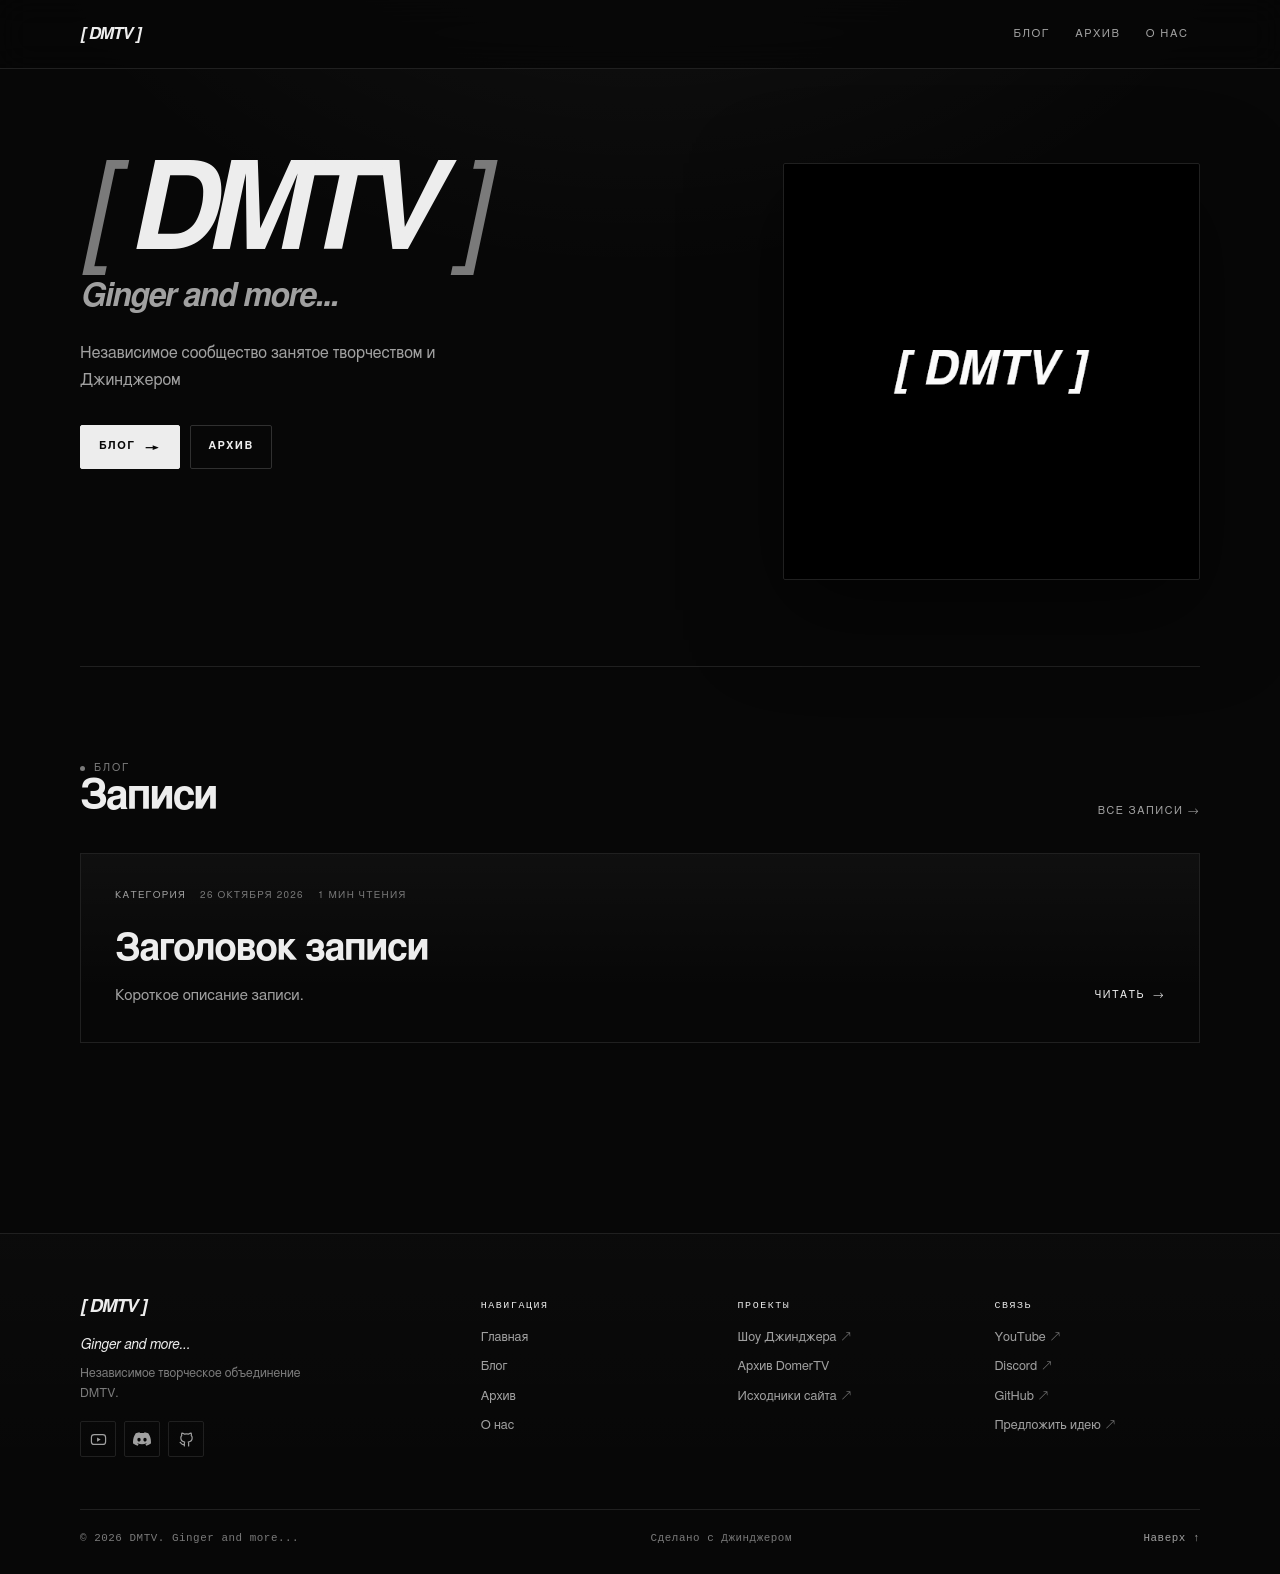
<file: index.html>
<!DOCTYPE html>
<html lang="ru">
<head>
  <meta charset="UTF-8" />
  <meta name="viewport" content="width=device-width, initial-scale=1.0" />
  <title>DMTV</title>
  <meta name="description" content="DMTV" />
  <meta name="theme-color" content="#070707" />
  <link rel="icon" href="data/favicon.svg" type="image/svg+xml" />
  <link rel="stylesheet" href="data/style.css" />

  <meta property="og:type" content="website" />
  <meta property="og:site_name" content="DMTV" />
  <meta property="og:title" content="DMTV" />
  <meta property="og:description" content="DMTV" />
  <meta property="og:image" content="https://domertv.github.io/data/dmtv-banner.png" />
  <meta name="twitter:card" content="summary_large_image" />
</head>
<body>
  <a class="skip-link" href="#main">К содержанию</a>

  <header class="site-header">
    <div class="container header-inner">
      <a class="brand" href="index.html" aria-label="DMTV — на главную">
        <span class="brand-mark">[ DMTV ]</span>
      </a>
      <nav class="site-nav" aria-label="Основная навигация">
        <a href="blog.html" data-nav="blog">Блог</a>
        <a href="archive.html" data-nav="archive">Архив</a>
        <a href="about.html" data-nav="about">О нас</a>
      </nav>
    </div>
  </header>

  <main id="main">
    <div class="container">
      <section class="hero" aria-labelledby="hero-title">
        <div class="hero-copy">
          <h1 id="hero-title"><span class="bracket">[</span> DMTV <span class="bracket">]</span></h1>
          <p class="hero-tagline">Ginger and more...</p>
          <p class="hero-lede">Независимое сообщество занятое творчеством и Джинджером</p>
          <div class="actions">
            <a class="btn btn--primary" href="blog.html">Блог <span class="btn-arrow" aria-hidden="true">→</span></a>
            <a class="btn" href="archive.html">Архив</a>
          </div>
        </div>

        <div class="hero-visual">
          <figure class="logo-card">
            <img src="data/dmtv-logo.png" width="512" height="512" alt="[ DMTV ]" />
          </figure>
        </div>
      </section>

      <section class="section" aria-labelledby="blog-title">
        <div class="section-head">
          <div>
            <p class="eyebrow">Блог</p>
            <h2 class="section-title" id="blog-title">Записи</h2>
          </div>
          <a class="section-link" href="blog.html">Все записи →</a>
        </div>

        <div class="latest-posts" data-latest-posts>
          <noscript>
            <p class="empty-state">Для отображения записей нужен JavaScript. <a href="blog.html">Перейти в блог →</a></p>
          </noscript>
        </div>
      </section>
    </div>
  </main>

  <footer class="site-footer">
    <div class="container">
      <div class="footer-top">
        <div class="footer-brand">
          <a class="footer-logo" href="index.html" aria-label="DMTV — на главную">
            <span class="brand-mark">[ DMTV ]</span>
          </a>
          <p class="footer-tagline">Ginger and more...</p>
          <p class="footer-note">
            Независимое творческое объединение DMTV.
          </p>
          <nav class="footer-socials" aria-label="Соцсети DMTV">
            <a class="social-link" href="https://www.youtube.com/@dmming" target="_blank" rel="noopener noreferrer" aria-label="YouTube — канал DMTV" title="YouTube">
              <svg width="17" height="17" viewBox="0 0 24 24" fill="none" stroke="currentColor" stroke-width="1.7" stroke-linecap="round" stroke-linejoin="round" aria-hidden="true"><rect x="2" y="5" width="20" height="14" rx="4"/><path d="m10 9 5 3-5 3Z" fill="currentColor" stroke="none"/></svg>
            </a>
            <a class="social-link" href="https://discord.gg/H6uBMkDJ4T" target="_blank" rel="noopener noreferrer" aria-label="Discord — сообщество DMTV" title="Discord">
              <svg width="18" height="18" viewBox="0 0 24 24" fill="currentColor" aria-hidden="true"><path d="M20.317 4.369a19.79 19.79 0 0 0-4.885-1.515.074.074 0 0 0-.079.037c-.21.375-.444.865-.608 1.25a18.27 18.27 0 0 0-5.487 0 12.64 12.64 0 0 0-.617-1.25.077.077 0 0 0-.079-.037A19.736 19.736 0 0 0 3.677 4.37a.07.07 0 0 0-.032.027C.533 9.046-.32 13.58.099 18.057a.082.082 0 0 0 .031.056 19.9 19.9 0 0 0 5.993 3.03.078.078 0 0 0 .084-.028 14.09 14.09 0 0 0 1.226-1.994.076.076 0 0 0-.041-.106 13.107 13.107 0 0 1-1.872-.892.077.077 0 0 1-.008-.128c.126-.094.252-.192.372-.291a.074.074 0 0 1 .077-.01c3.928 1.793 8.18 1.793 12.062 0a.074.074 0 0 1 .078.009c.12.099.246.198.373.292a.077.077 0 0 1-.006.127c-.598.349-1.223.646-1.873.892a.077.077 0 0 0-.041.107c.36.698.772 1.362 1.225 1.993a.076.076 0 0 0 .084.028 19.839 19.839 0 0 0 6.002-3.03.077.077 0 0 0 .032-.054c.5-5.177-.838-9.674-3.549-13.66a.061.061 0 0 0-.031-.028ZM8.02 15.331c-1.183 0-2.157-1.085-2.157-2.419 0-1.333.956-2.419 2.157-2.419 1.21 0 2.176 1.096 2.157 2.42 0 1.333-.956 2.418-2.157 2.418Zm7.975 0c-1.183 0-2.157-1.085-2.157-2.419 0-1.333.955-2.419 2.157-2.419 1.21 0 2.176 1.096 2.157 2.42 0 1.333-.946 2.418-2.157 2.418Z"/></svg>
            </a>
            <a class="social-link" href="https://github.com/DomerTV" target="_blank" rel="noopener noreferrer" aria-label="GitHub — DomerTV" title="GitHub">
              <svg width="17" height="17" viewBox="0 0 24 24" fill="none" stroke="currentColor" stroke-width="1.7" stroke-linecap="round" stroke-linejoin="round" aria-hidden="true"><path d="M9 19c-4.3 1.4-4.3-2.5-6-3m12 5v-3.5c0-1 .1-1.4-.5-2 2.8-.3 5.5-1.4 5.5-6a4.6 4.6 0 0 0-1.3-3.2 4.2 4.2 0 0 0-.1-3.2s-1.1-.3-3.5 1.3a12.3 12.3 0 0 0-6.2 0C6.5 2.8 5.4 3.1 5.4 3.1a4.2 4.2 0 0 0-.1 3.2A4.6 4.6 0 0 0 4 9.5c0 4.6 2.7 5.7 5.5 6-.6.6-.6 1.2-.5 2V21"/></svg>
            </a>
          </nav>
        </div>

        <nav class="footer-col" aria-label="Навигация в подвале">
          <h2 class="footer-heading">Навигация</h2>
          <ul class="footer-links">
            <li><a href="index.html">Главная</a></li>
            <li><a href="blog.html">Блог</a></li>
            <li><a href="archive.html">Архив</a></li>
            <li><a href="about.html">О нас</a></li>
          </ul>
        </nav>

        <nav class="footer-col" aria-label="Проекты DMTV">
          <h2 class="footer-heading">Проекты</h2>
          <ul class="footer-links">
            <li><a href="https://www.youtube.com/@dmming" target="_blank" rel="noopener noreferrer">Шоу Джинджера <span class="ext" aria-hidden="true">↗</span></a></li>
            <li><a href="archive.html">Архив DomerTV</a></li>
            <li><a href="https://github.com/DomerTV/dmtv_website" target="_blank" rel="noopener noreferrer">Исходники сайта <span class="ext" aria-hidden="true">↗</span></a></li>
          </ul>
        </nav>

        <div class="footer-col">
          <h2 class="footer-heading">Связь</h2>
          <ul class="footer-links">
            <li><a href="https://www.youtube.com/@dmming" target="_blank" rel="noopener noreferrer">YouTube <span class="ext" aria-hidden="true">↗</span></a></li>
            <li><a href="https://discord.gg/H6uBMkDJ4T" target="_blank" rel="noopener noreferrer">Discord <span class="ext" aria-hidden="true">↗</span></a></li>
            <li><a href="https://github.com/DomerTV" target="_blank" rel="noopener noreferrer">GitHub <span class="ext" aria-hidden="true">↗</span></a></li>
            <li><a href="https://github.com/DomerTV/dmtv_website/issues" target="_blank" rel="noopener noreferrer">Предложить идею <span class="ext" aria-hidden="true">↗</span></a></li>
          </ul>
        </div>
      </div>

      <div class="footer-bottom">
        <p>© <span data-year>2026</span> DMTV. Ginger and more...</p>
        <p class="footer-made">Сделано с Джинджером</p>
        <a class="footer-up" href="#main">Наверх ↑</a>
      </div>
    </div>
  </footer>

  <script src="data/site.js"></script>
  <script src="data/posts.js"></script>
  <script src="data/blog.js"></script>
</body>
</html>
</file>
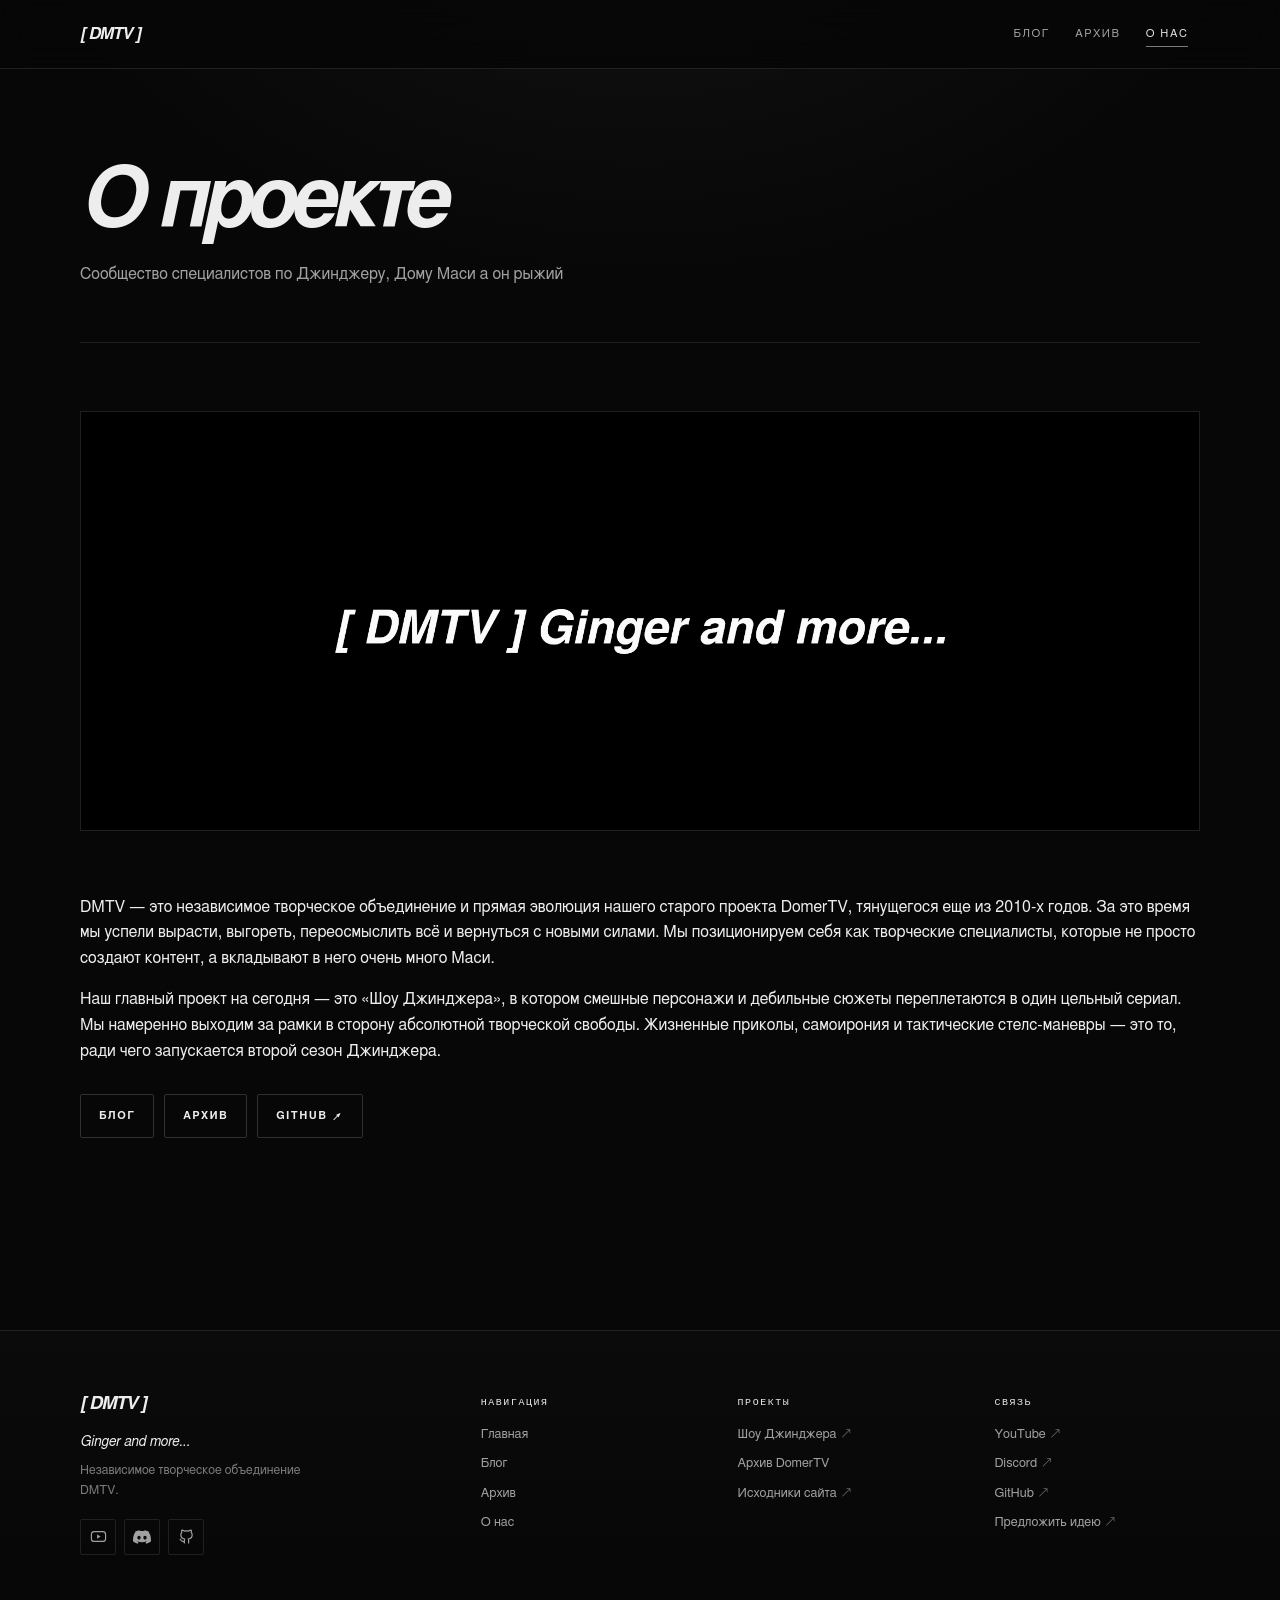
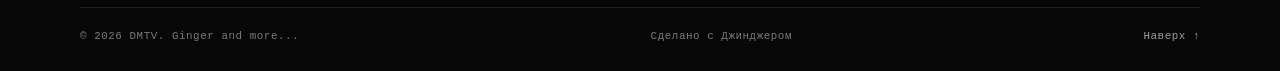
<file: about/index.html>
<!DOCTYPE html>
<html lang="ru">
<head>
  <meta charset="UTF-8" />
  <meta name="viewport" content="width=device-width, initial-scale=1.0" />
  <meta name="robots" content="noindex" />
  <meta http-equiv="refresh" content="0; url=../about.html" />
  <link rel="canonical" href="https://domertv.github.io/about.html" />
  <title>О нас — DMTV</title>
</head>
<body>
  <p>Переходим на страницу <a href="../about.html">о проекте</a>…</p>
</body>
</html>
</file>
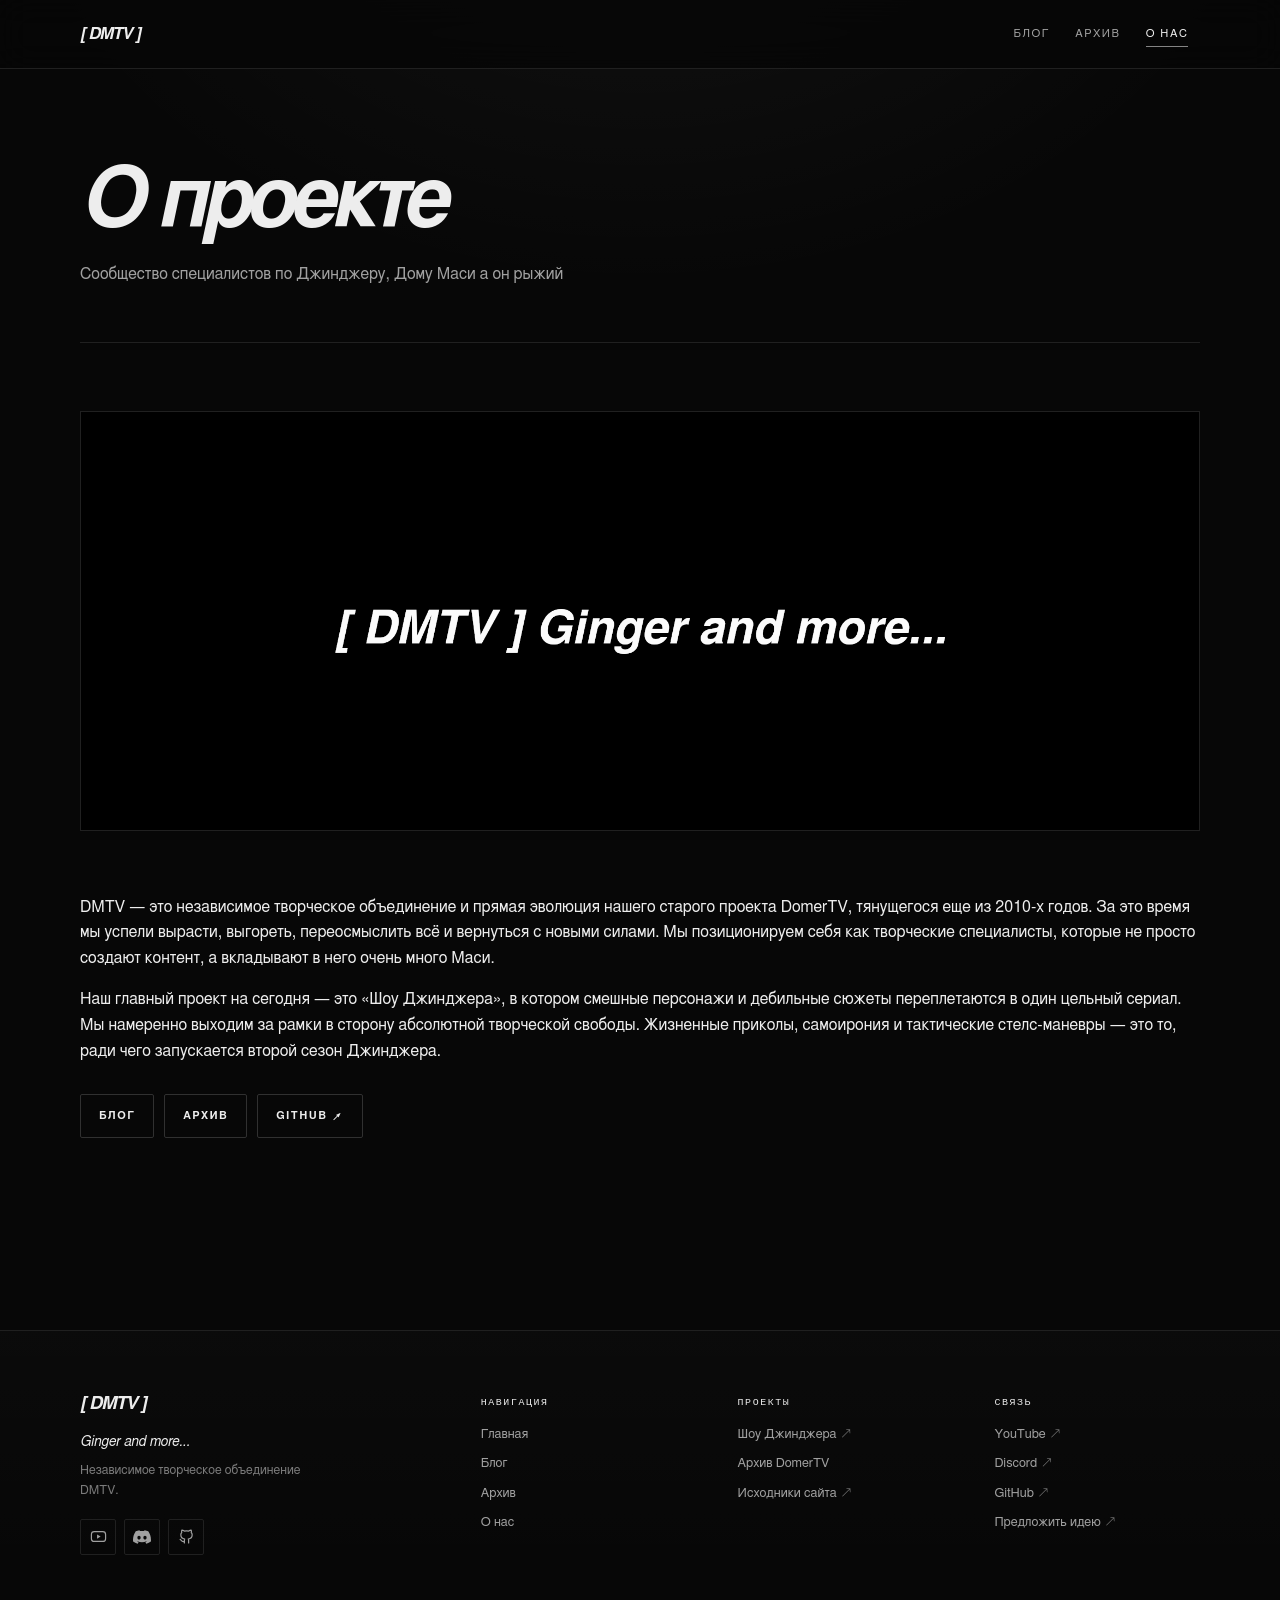
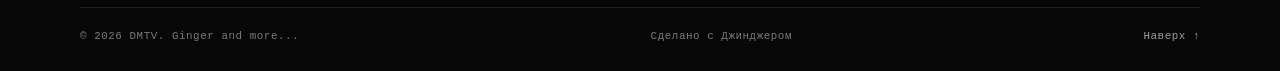
<file: about.html>
<!DOCTYPE html>
<html lang="ru">
<head>
  <meta charset="UTF-8" />
  <meta name="viewport" content="width=device-width, initial-scale=1.0" />
  <title>О нас — DMTV</title>
  <meta name="description" content="О проекте DMTV." />
  <meta name="theme-color" content="#070707" />
  <link rel="icon" href="data/favicon.svg" type="image/svg+xml" />
  <link rel="stylesheet" href="data/style.css" />

  <meta property="og:type" content="website" />
  <meta property="og:site_name" content="DMTV" />
  <meta property="og:title" content="О нас — DMTV" />
  <meta property="og:description" content="О проекте DMTV." />
  <meta property="og:image" content="https://domertv.github.io/data/dmtv-banner.png" />
  <meta name="twitter:card" content="summary_large_image" />
</head>
<body>
  <a class="skip-link" href="#main">К содержанию</a>

  <header class="site-header">
    <div class="container header-inner">
      <a class="brand" href="index.html" aria-label="DMTV — на главную">
        <span class="brand-mark">[ DMTV ]</span>
      </a>
      <nav class="site-nav" aria-label="Основная навигация">
        <a href="blog.html" data-nav="blog">Блог</a>
        <a href="archive.html" data-nav="archive">Архив</a>
        <a href="about.html" data-nav="about">О нас</a>
      </nav>
    </div>
  </header>

  <main id="main">
    <div class="container">
      <header class="page-head">
        <h1>О проекте</h1>
        <p class="page-lede">Сообщество специалистов по Джинджеру, Дому Маси а он рыжий</p>
      </header>

      <div class="page-body">
        <figure class="about-banner">
          <img src="data/dmtv-banner.png" width="2048" height="1152" alt="[ DMTV ] Ginger and more..." />
        </figure>

        <p>
          DMTV — это независимое творческое объединение и прямая эволюция нашего старого проекта DomerTV, тянущегося еще из 2010-х годов. За это время мы успели вырасти, выгореть, переосмыслить всё и вернуться с новыми силами. Мы позиционируем себя как творческие специалисты, которые не просто создают контент, а вкладывают в него очень много Маси.
        </p>
        <p>
          Наш главный проект на сегодня — это «Шоу Джинджера», в котором смешные персонажи и дебильные сюжеты переплетаются в один цельный сериал. Мы намеренно выходим за рамки в сторону абсолютной творческой свободы. Жизненные приколы, самоирония и тактические стелс-маневры — это то, ради чего запускается второй сезон Джинджера.
        </p>

        <div class="actions">
          <a class="btn" href="blog.html">Блог</a>
          <a class="btn" href="archive.html">Архив</a>
          <a class="btn" href="https://github.com/DomerTV" target="_blank" rel="noopener noreferrer">GitHub ↗</a>
        </div>
      </div>
    </div>
  </main>

  <footer class="site-footer">
    <div class="container">
      <div class="footer-top">
        <div class="footer-brand">
          <a class="footer-logo" href="index.html" aria-label="DMTV — на главную">
            <span class="brand-mark">[ DMTV ]</span>
          </a>
          <p class="footer-tagline">Ginger and more...</p>
          <p class="footer-note">
            Независимое творческое объединение DMTV.
          </p>
          <nav class="footer-socials" aria-label="Соцсети DMTV">
            <a class="social-link" href="https://www.youtube.com/@dmming" target="_blank" rel="noopener noreferrer" aria-label="YouTube — канал DMTV" title="YouTube">
              <svg width="17" height="17" viewBox="0 0 24 24" fill="none" stroke="currentColor" stroke-width="1.7" stroke-linecap="round" stroke-linejoin="round" aria-hidden="true"><rect x="2" y="5" width="20" height="14" rx="4"/><path d="m10 9 5 3-5 3Z" fill="currentColor" stroke="none"/></svg>
            </a>
            <a class="social-link" href="https://discord.gg/H6uBMkDJ4T" target="_blank" rel="noopener noreferrer" aria-label="Discord — сообщество DMTV" title="Discord">
              <svg width="18" height="18" viewBox="0 0 24 24" fill="currentColor" aria-hidden="true"><path d="M20.317 4.369a19.79 19.79 0 0 0-4.885-1.515.074.074 0 0 0-.079.037c-.21.375-.444.865-.608 1.25a18.27 18.27 0 0 0-5.487 0 12.64 12.64 0 0 0-.617-1.25.077.077 0 0 0-.079-.037A19.736 19.736 0 0 0 3.677 4.37a.07.07 0 0 0-.032.027C.533 9.046-.32 13.58.099 18.057a.082.082 0 0 0 .031.056 19.9 19.9 0 0 0 5.993 3.03.078.078 0 0 0 .084-.028 14.09 14.09 0 0 0 1.226-1.994.076.076 0 0 0-.041-.106 13.107 13.107 0 0 1-1.872-.892.077.077 0 0 1-.008-.128c.126-.094.252-.192.372-.291a.074.074 0 0 1 .077-.01c3.928 1.793 8.18 1.793 12.062 0a.074.074 0 0 1 .078.009c.12.099.246.198.373.292a.077.077 0 0 1-.006.127c-.598.349-1.223.646-1.873.892a.077.077 0 0 0-.041.107c.36.698.772 1.362 1.225 1.993a.076.076 0 0 0 .084.028 19.839 19.839 0 0 0 6.002-3.03.077.077 0 0 0 .032-.054c.5-5.177-.838-9.674-3.549-13.66a.061.061 0 0 0-.031-.028ZM8.02 15.331c-1.183 0-2.157-1.085-2.157-2.419 0-1.333.956-2.419 2.157-2.419 1.21 0 2.176 1.096 2.157 2.42 0 1.333-.956 2.418-2.157 2.418Zm7.975 0c-1.183 0-2.157-1.085-2.157-2.419 0-1.333.955-2.419 2.157-2.419 1.21 0 2.176 1.096 2.157 2.42 0 1.333-.946 2.418-2.157 2.418Z"/></svg>
            </a>
            <a class="social-link" href="https://github.com/DomerTV" target="_blank" rel="noopener noreferrer" aria-label="GitHub — DomerTV" title="GitHub">
              <svg width="17" height="17" viewBox="0 0 24 24" fill="none" stroke="currentColor" stroke-width="1.7" stroke-linecap="round" stroke-linejoin="round" aria-hidden="true"><path d="M9 19c-4.3 1.4-4.3-2.5-6-3m12 5v-3.5c0-1 .1-1.4-.5-2 2.8-.3 5.5-1.4 5.5-6a4.6 4.6 0 0 0-1.3-3.2 4.2 4.2 0 0 0-.1-3.2s-1.1-.3-3.5 1.3a12.3 12.3 0 0 0-6.2 0C6.5 2.8 5.4 3.1 5.4 3.1a4.2 4.2 0 0 0-.1 3.2A4.6 4.6 0 0 0 4 9.5c0 4.6 2.7 5.7 5.5 6-.6.6-.6 1.2-.5 2V21"/></svg>
            </a>
          </nav>
        </div>

        <nav class="footer-col" aria-label="Навигация в подвале">
          <h2 class="footer-heading">Навигация</h2>
          <ul class="footer-links">
            <li><a href="index.html">Главная</a></li>
            <li><a href="blog.html">Блог</a></li>
            <li><a href="archive.html">Архив</a></li>
            <li><a href="about.html">О нас</a></li>
          </ul>
        </nav>

        <nav class="footer-col" aria-label="Проекты DMTV">
          <h2 class="footer-heading">Проекты</h2>
          <ul class="footer-links">
            <li><a href="https://www.youtube.com/@dmming" target="_blank" rel="noopener noreferrer">Шоу Джинджера <span class="ext" aria-hidden="true">↗</span></a></li>
            <li><a href="archive.html">Архив DomerTV</a></li>
            <li><a href="https://github.com/DomerTV/dmtv_website" target="_blank" rel="noopener noreferrer">Исходники сайта <span class="ext" aria-hidden="true">↗</span></a></li>
          </ul>
        </nav>

        <div class="footer-col">
          <h2 class="footer-heading">Связь</h2>
          <ul class="footer-links">
            <li><a href="https://www.youtube.com/@dmming" target="_blank" rel="noopener noreferrer">YouTube <span class="ext" aria-hidden="true">↗</span></a></li>
            <li><a href="https://discord.gg/H6uBMkDJ4T" target="_blank" rel="noopener noreferrer">Discord <span class="ext" aria-hidden="true">↗</span></a></li>
            <li><a href="https://github.com/DomerTV" target="_blank" rel="noopener noreferrer">GitHub <span class="ext" aria-hidden="true">↗</span></a></li>
            <li><a href="https://github.com/DomerTV/dmtv_website/issues" target="_blank" rel="noopener noreferrer">Предложить идею <span class="ext" aria-hidden="true">↗</span></a></li>
          </ul>
        </div>
      </div>

      <div class="footer-bottom">
        <p>© <span data-year>2026</span> DMTV. Ginger and more...</p>
        <p class="footer-made">Сделано с Джинджером</p>
        <a class="footer-up" href="#main">Наверх ↑</a>
      </div>
    </div>
  </footer>

  <script src="data/site.js"></script>
</body>
</html>
</file>
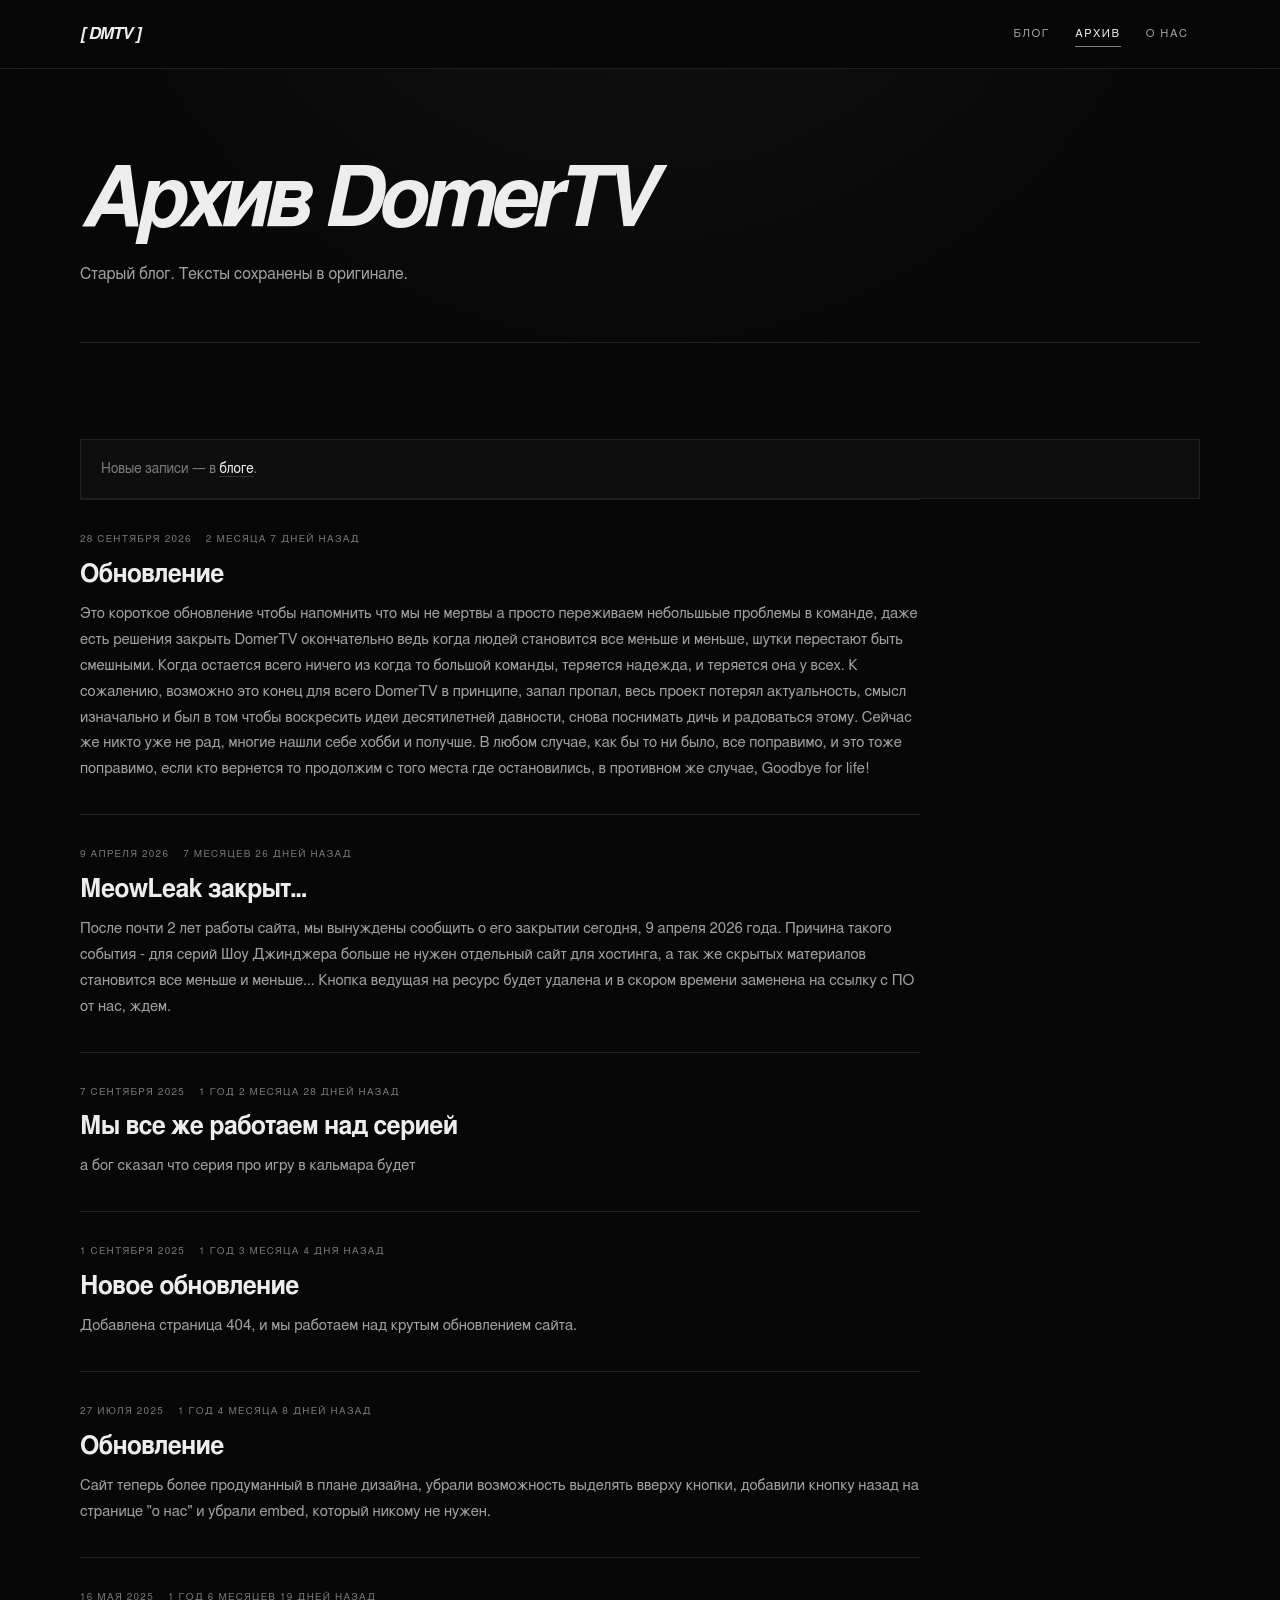
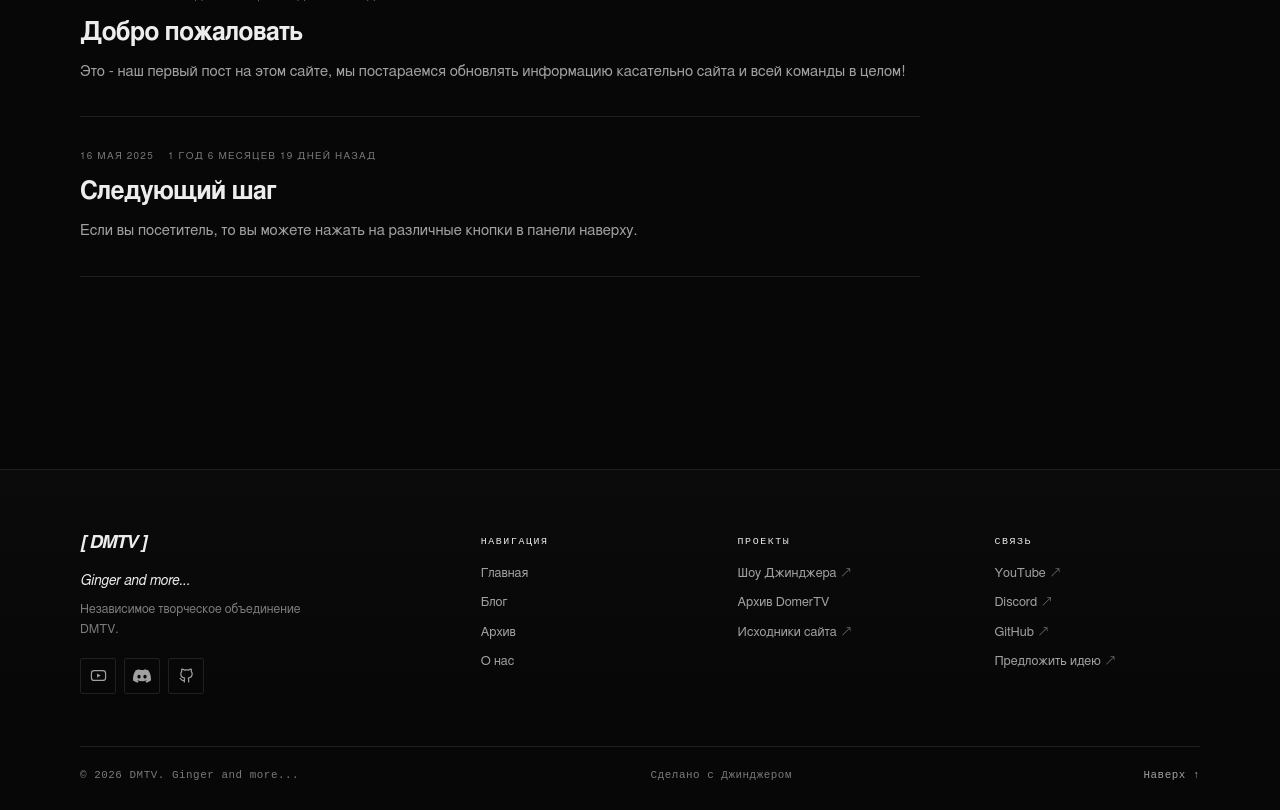
<file: archive.html>
<!DOCTYPE html>
<html lang="ru">
<head>
  <meta charset="UTF-8" />
  <meta name="viewport" content="width=device-width, initial-scale=1.0" />
  <title>Архив — DMTV</title>
  <meta name="description" content="Старый блог DomerTV." />
  <meta name="theme-color" content="#070707" />
  <link rel="icon" href="data/favicon.svg" type="image/svg+xml" />
  <link rel="stylesheet" href="data/style.css" />

  <meta property="og:type" content="website" />
  <meta property="og:site_name" content="DMTV" />
  <meta property="og:title" content="Архив — DMTV" />
  <meta property="og:description" content="Старый блог DomerTV." />
  <meta property="og:image" content="https://domertv.github.io/data/dmtv-banner.png" />
  <meta name="twitter:card" content="summary_large_image" />
</head>
<body>
  <a class="skip-link" href="#main">К содержанию</a>

  <header class="site-header">
    <div class="container header-inner">
      <a class="brand" href="index.html" aria-label="DMTV — на главную">
        <span class="brand-mark">[ DMTV ]</span>
      </a>
      <nav class="site-nav" aria-label="Основная навигация">
        <a href="blog.html" data-nav="blog">Блог</a>
        <a href="archive.html" data-nav="archive">Архив</a>
        <a href="about.html" data-nav="about">О нас</a>
      </nav>
    </div>
  </header>

  <main id="main">
    <div class="container">
      <header class="page-head">
        <h1>Архив DomerTV</h1>
        <p class="page-lede">Старый блог. Тексты сохранены в оригинале.</p>
      </header>

      <div class="page-body">
        <p class="archive-note">
          Новые записи — в <a href="blog.html">блоге</a>.
        </p>

        <div class="archive-list">
          <article class="archive-post" id="update-sep-2026">
            <div class="post-meta">
              <time datetime="2026-09-28">28 сентября 2026</time>
              <span class="days-passed" data-date="2026-09-28"></span>
            </div>
            <h2>Обновление</h2>
            <p>Это короткое обновление чтобы напомнить что мы не мертвы а просто переживаем небольшьые проблемы в команде, даже есть решения закрыть DomerTV окончательно ведь когда людей становится все меньше и меньше, шутки перестают быть смешными. Когда остается всего ничего из когда то большой команды, теряется надежда, и теряется она у всех. К сожалению, возможно это конец для всего DomerTV в принципе, запал пропал, весь проект потерял актуальность, смысл изначально и был в том чтобы воскресить идеи десятилетней давности, снова поснимать дичь и радоваться этому. Сейчас же никто уже не рад, многие нашли себе хобби и получше. В любом случае, как бы то ни было, все поправимо, и это тоже поправимо, если кто вернется то продолжим с того места где остановились, в противном же случае, Goodbye for life!</p>
          </article>

          <article class="archive-post" id="meowleak">
            <div class="post-meta">
              <time datetime="2026-04-09">9 апреля 2026</time>
              <span class="days-passed" data-date="2026-04-09"></span>
            </div>
            <h2>MeowLeak закрыт...</h2>
            <p>После почти 2 лет работы сайта, мы вынуждены сообщить о его закрытии сегодня, 9 апреля 2026 года. Причина такого события - для серий Шоу Джинджера больше не нужен отдельный сайт для хостинга, а так же скрытых материалов становится все меньше и меньше... Кнопка ведущая на ресурс будет удалена и в скором времени заменена на ссылку с ПО от нас, ждем.</p>
          </article>

          <article class="archive-post" id="series">
            <div class="post-meta">
              <time datetime="2025-09-07">7 сентября 2025</time>
              <span class="days-passed" data-date="2025-09-07"></span>
            </div>
            <h2>Мы все же работаем над серией</h2>
            <p>а бог сказал что серия про игру в кальмара будет</p>
          </article>

          <article class="archive-post" id="update-sep-2025">
            <div class="post-meta">
              <time datetime="2025-09-01">1 сентября 2025</time>
              <span class="days-passed" data-date="2025-09-01"></span>
            </div>
            <h2>Новое обновление</h2>
            <p>Добавлена страница 404, и мы работаем над крутым обновлением сайта.</p>
          </article>

          <article class="archive-post" id="design-update">
            <div class="post-meta">
              <time datetime="2025-07-27">27 июля 2025</time>
              <span class="days-passed" data-date="2025-07-27"></span>
            </div>
            <h2>Обновление</h2>
            <p>Сайт теперь более продуманный в плане дизайна, убрали возможность выделять вверху кнопки, добавили кнопку назад на странице "о нас" и убрали embed, который никому не нужен.</p>
          </article>

          <article class="archive-post" id="welcome">
            <div class="post-meta">
              <time datetime="2025-05-16">16 мая 2025</time>
              <span class="days-passed" data-date="2025-05-16"></span>
            </div>
            <h2>Добро пожаловать</h2>
            <p>Это - наш первый пост на этом сайте, мы постараемся обновлять информацию касательно сайта и всей команды в целом!</p>
          </article>

          <article class="archive-post" id="next-step">
            <div class="post-meta">
              <time datetime="2025-05-16">16 мая 2025</time>
              <span class="days-passed" data-date="2025-05-16"></span>
            </div>
            <h2>Следующий шаг</h2>
            <p>Если вы посетитель, то вы можете нажать на различные кнопки в панели наверху.</p>
          </article>
        </div>
      </div>
    </div>
  </main>

  <footer class="site-footer">
    <div class="container">
      <div class="footer-top">
        <div class="footer-brand">
          <a class="footer-logo" href="index.html" aria-label="DMTV — на главную">
            <span class="brand-mark">[ DMTV ]</span>
          </a>
          <p class="footer-tagline">Ginger and more...</p>
          <p class="footer-note">
            Независимое творческое объединение DMTV.
          </p>
          <nav class="footer-socials" aria-label="Соцсети DMTV">
            <a class="social-link" href="https://www.youtube.com/@dmming" target="_blank" rel="noopener noreferrer" aria-label="YouTube — канал DMTV" title="YouTube">
              <svg width="17" height="17" viewBox="0 0 24 24" fill="none" stroke="currentColor" stroke-width="1.7" stroke-linecap="round" stroke-linejoin="round" aria-hidden="true"><rect x="2" y="5" width="20" height="14" rx="4"/><path d="m10 9 5 3-5 3Z" fill="currentColor" stroke="none"/></svg>
            </a>
            <a class="social-link" href="https://discord.gg/H6uBMkDJ4T" target="_blank" rel="noopener noreferrer" aria-label="Discord — сообщество DMTV" title="Discord">
              <svg width="18" height="18" viewBox="0 0 24 24" fill="currentColor" aria-hidden="true"><path d="M20.317 4.369a19.79 19.79 0 0 0-4.885-1.515.074.074 0 0 0-.079.037c-.21.375-.444.865-.608 1.25a18.27 18.27 0 0 0-5.487 0 12.64 12.64 0 0 0-.617-1.25.077.077 0 0 0-.079-.037A19.736 19.736 0 0 0 3.677 4.37a.07.07 0 0 0-.032.027C.533 9.046-.32 13.58.099 18.057a.082.082 0 0 0 .031.056 19.9 19.9 0 0 0 5.993 3.03.078.078 0 0 0 .084-.028 14.09 14.09 0 0 0 1.226-1.994.076.076 0 0 0-.041-.106 13.107 13.107 0 0 1-1.872-.892.077.077 0 0 1-.008-.128c.126-.094.252-.192.372-.291a.074.074 0 0 1 .077-.01c3.928 1.793 8.18 1.793 12.062 0a.074.074 0 0 1 .078.009c.12.099.246.198.373.292a.077.077 0 0 1-.006.127c-.598.349-1.223.646-1.873.892a.077.077 0 0 0-.041.107c.36.698.772 1.362 1.225 1.993a.076.076 0 0 0 .084.028 19.839 19.839 0 0 0 6.002-3.03.077.077 0 0 0 .032-.054c.5-5.177-.838-9.674-3.549-13.66a.061.061 0 0 0-.031-.028ZM8.02 15.331c-1.183 0-2.157-1.085-2.157-2.419 0-1.333.956-2.419 2.157-2.419 1.21 0 2.176 1.096 2.157 2.42 0 1.333-.956 2.418-2.157 2.418Zm7.975 0c-1.183 0-2.157-1.085-2.157-2.419 0-1.333.955-2.419 2.157-2.419 1.21 0 2.176 1.096 2.157 2.42 0 1.333-.946 2.418-2.157 2.418Z"/></svg>
            </a>
            <a class="social-link" href="https://github.com/DomerTV" target="_blank" rel="noopener noreferrer" aria-label="GitHub — DomerTV" title="GitHub">
              <svg width="17" height="17" viewBox="0 0 24 24" fill="none" stroke="currentColor" stroke-width="1.7" stroke-linecap="round" stroke-linejoin="round" aria-hidden="true"><path d="M9 19c-4.3 1.4-4.3-2.5-6-3m12 5v-3.5c0-1 .1-1.4-.5-2 2.8-.3 5.5-1.4 5.5-6a4.6 4.6 0 0 0-1.3-3.2 4.2 4.2 0 0 0-.1-3.2s-1.1-.3-3.5 1.3a12.3 12.3 0 0 0-6.2 0C6.5 2.8 5.4 3.1 5.4 3.1a4.2 4.2 0 0 0-.1 3.2A4.6 4.6 0 0 0 4 9.5c0 4.6 2.7 5.7 5.5 6-.6.6-.6 1.2-.5 2V21"/></svg>
            </a>
          </nav>
        </div>

        <nav class="footer-col" aria-label="Навигация в подвале">
          <h2 class="footer-heading">Навигация</h2>
          <ul class="footer-links">
            <li><a href="index.html">Главная</a></li>
            <li><a href="blog.html">Блог</a></li>
            <li><a href="archive.html">Архив</a></li>
            <li><a href="about.html">О нас</a></li>
          </ul>
        </nav>

        <nav class="footer-col" aria-label="Проекты DMTV">
          <h2 class="footer-heading">Проекты</h2>
          <ul class="footer-links">
            <li><a href="https://www.youtube.com/@dmming" target="_blank" rel="noopener noreferrer">Шоу Джинджера <span class="ext" aria-hidden="true">↗</span></a></li>
            <li><a href="archive.html">Архив DomerTV</a></li>
            <li><a href="https://github.com/DomerTV/dmtv_website" target="_blank" rel="noopener noreferrer">Исходники сайта <span class="ext" aria-hidden="true">↗</span></a></li>
          </ul>
        </nav>

        <div class="footer-col">
          <h2 class="footer-heading">Связь</h2>
          <ul class="footer-links">
            <li><a href="https://www.youtube.com/@dmming" target="_blank" rel="noopener noreferrer">YouTube <span class="ext" aria-hidden="true">↗</span></a></li>
            <li><a href="https://discord.gg/H6uBMkDJ4T" target="_blank" rel="noopener noreferrer">Discord <span class="ext" aria-hidden="true">↗</span></a></li>
            <li><a href="https://github.com/DomerTV" target="_blank" rel="noopener noreferrer">GitHub <span class="ext" aria-hidden="true">↗</span></a></li>
            <li><a href="https://github.com/DomerTV/dmtv_website/issues" target="_blank" rel="noopener noreferrer">Предложить идею <span class="ext" aria-hidden="true">↗</span></a></li>
          </ul>
        </div>
      </div>

      <div class="footer-bottom">
        <p>© <span data-year>2026</span> DMTV. Ginger and more...</p>
        <p class="footer-made">Сделано с Джинджером</p>
        <a class="footer-up" href="#main">Наверх ↑</a>
      </div>
    </div>
  </footer>

  <script src="data/site.js"></script>
</body>
</html>
</file>
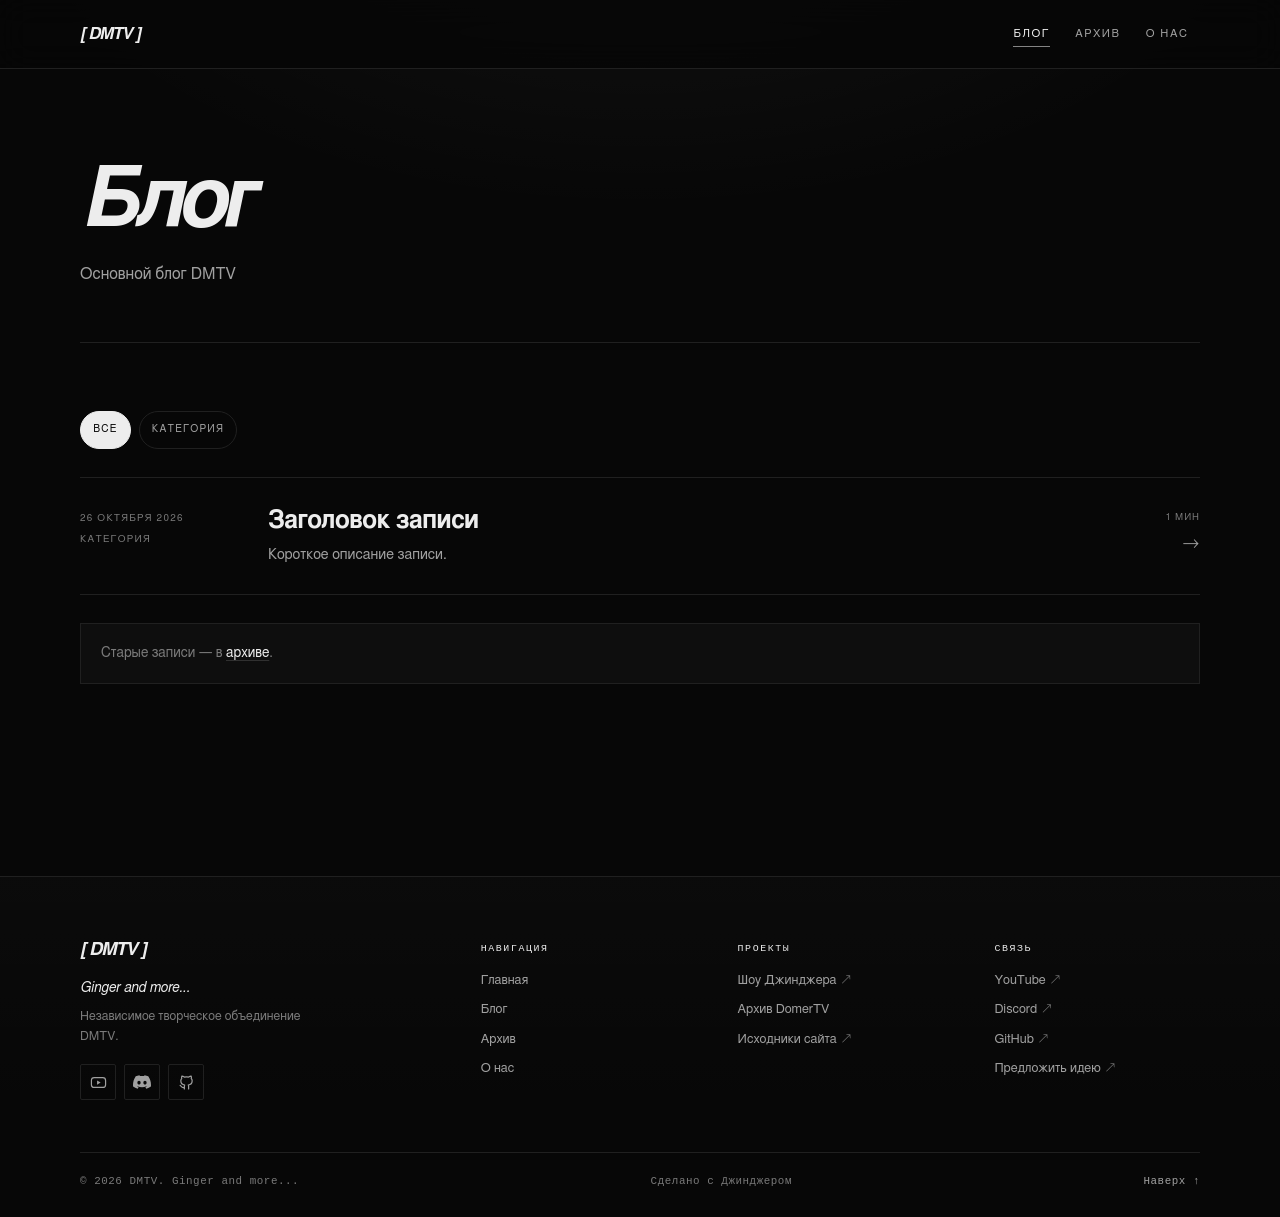
<file: blog.html>
<!DOCTYPE html>
<html lang="ru">
<head>
  <meta charset="UTF-8" />
  <meta name="viewport" content="width=device-width, initial-scale=1.0" />
  <title>Блог — DMTV</title>
  <meta name="description" content="Блог DMTV." />
  <meta name="theme-color" content="#070707" />
  <link rel="icon" href="data/favicon.svg" type="image/svg+xml" />
  <link rel="stylesheet" href="data/style.css" />

  <meta property="og:type" content="website" />
  <meta property="og:site_name" content="DMTV" />
  <meta property="og:title" content="Блог — DMTV" />
  <meta property="og:description" content="Блог DMTV." />
  <meta property="og:image" content="https://domertv.github.io/data/dmtv-banner.png" />
  <meta name="twitter:card" content="summary_large_image" />
</head>
<body>
  <a class="skip-link" href="#main">К содержанию</a>

  <header class="site-header">
    <div class="container header-inner">
      <a class="brand" href="index.html" aria-label="DMTV — на главную">
        <span class="brand-mark">[ DMTV ]</span>
      </a>
      <nav class="site-nav" aria-label="Основная навигация">
        <a href="blog.html" data-nav="blog">Блог</a>
        <a href="archive.html" data-nav="archive">Архив</a>
        <a href="about.html" data-nav="about">О нас</a>
      </nav>
    </div>
  </header>

  <main id="main">
    <div class="container">
      <header class="page-head">
        <h1>Блог</h1>
        <p class="page-lede">Основной блог DMTV</p>
      </header>

      <div class="page-body">
        <div class="filters" data-filters role="group" aria-label="Фильтр по категориям"></div>

        <div class="post-list" data-post-list aria-live="polite">
          <noscript>
            <p class="empty-state">Для отображения записей нужен JavaScript.</p>
          </noscript>
        </div>

        <p class="archive-note">
          Старые записи — в <a href="archive.html">архиве</a>.
        </p>
      </div>
    </div>
  </main>

  <footer class="site-footer">
    <div class="container">
      <div class="footer-top">
        <div class="footer-brand">
          <a class="footer-logo" href="index.html" aria-label="DMTV — на главную">
            <span class="brand-mark">[ DMTV ]</span>
          </a>
          <p class="footer-tagline">Ginger and more...</p>
          <p class="footer-note">
            Независимое творческое объединение DMTV.
          </p>
          <nav class="footer-socials" aria-label="Соцсети DMTV">
            <a class="social-link" href="https://www.youtube.com/@dmming" target="_blank" rel="noopener noreferrer" aria-label="YouTube — канал DMTV" title="YouTube">
              <svg width="17" height="17" viewBox="0 0 24 24" fill="none" stroke="currentColor" stroke-width="1.7" stroke-linecap="round" stroke-linejoin="round" aria-hidden="true"><rect x="2" y="5" width="20" height="14" rx="4"/><path d="m10 9 5 3-5 3Z" fill="currentColor" stroke="none"/></svg>
            </a>
            <a class="social-link" href="https://discord.gg/H6uBMkDJ4T" target="_blank" rel="noopener noreferrer" aria-label="Discord — сообщество DMTV" title="Discord">
              <svg width="18" height="18" viewBox="0 0 24 24" fill="currentColor" aria-hidden="true"><path d="M20.317 4.369a19.79 19.79 0 0 0-4.885-1.515.074.074 0 0 0-.079.037c-.21.375-.444.865-.608 1.25a18.27 18.27 0 0 0-5.487 0 12.64 12.64 0 0 0-.617-1.25.077.077 0 0 0-.079-.037A19.736 19.736 0 0 0 3.677 4.37a.07.07 0 0 0-.032.027C.533 9.046-.32 13.58.099 18.057a.082.082 0 0 0 .031.056 19.9 19.9 0 0 0 5.993 3.03.078.078 0 0 0 .084-.028 14.09 14.09 0 0 0 1.226-1.994.076.076 0 0 0-.041-.106 13.107 13.107 0 0 1-1.872-.892.077.077 0 0 1-.008-.128c.126-.094.252-.192.372-.291a.074.074 0 0 1 .077-.01c3.928 1.793 8.18 1.793 12.062 0a.074.074 0 0 1 .078.009c.12.099.246.198.373.292a.077.077 0 0 1-.006.127c-.598.349-1.223.646-1.873.892a.077.077 0 0 0-.041.107c.36.698.772 1.362 1.225 1.993a.076.076 0 0 0 .084.028 19.839 19.839 0 0 0 6.002-3.03.077.077 0 0 0 .032-.054c.5-5.177-.838-9.674-3.549-13.66a.061.061 0 0 0-.031-.028ZM8.02 15.331c-1.183 0-2.157-1.085-2.157-2.419 0-1.333.956-2.419 2.157-2.419 1.21 0 2.176 1.096 2.157 2.42 0 1.333-.956 2.418-2.157 2.418Zm7.975 0c-1.183 0-2.157-1.085-2.157-2.419 0-1.333.955-2.419 2.157-2.419 1.21 0 2.176 1.096 2.157 2.42 0 1.333-.946 2.418-2.157 2.418Z"/></svg>
            </a>
            <a class="social-link" href="https://github.com/DomerTV" target="_blank" rel="noopener noreferrer" aria-label="GitHub — DomerTV" title="GitHub">
              <svg width="17" height="17" viewBox="0 0 24 24" fill="none" stroke="currentColor" stroke-width="1.7" stroke-linecap="round" stroke-linejoin="round" aria-hidden="true"><path d="M9 19c-4.3 1.4-4.3-2.5-6-3m12 5v-3.5c0-1 .1-1.4-.5-2 2.8-.3 5.5-1.4 5.5-6a4.6 4.6 0 0 0-1.3-3.2 4.2 4.2 0 0 0-.1-3.2s-1.1-.3-3.5 1.3a12.3 12.3 0 0 0-6.2 0C6.5 2.8 5.4 3.1 5.4 3.1a4.2 4.2 0 0 0-.1 3.2A4.6 4.6 0 0 0 4 9.5c0 4.6 2.7 5.7 5.5 6-.6.6-.6 1.2-.5 2V21"/></svg>
            </a>
          </nav>
        </div>

        <nav class="footer-col" aria-label="Навигация в подвале">
          <h2 class="footer-heading">Навигация</h2>
          <ul class="footer-links">
            <li><a href="index.html">Главная</a></li>
            <li><a href="blog.html">Блог</a></li>
            <li><a href="archive.html">Архив</a></li>
            <li><a href="about.html">О нас</a></li>
          </ul>
        </nav>

        <nav class="footer-col" aria-label="Проекты DMTV">
          <h2 class="footer-heading">Проекты</h2>
          <ul class="footer-links">
            <li><a href="https://www.youtube.com/@dmming" target="_blank" rel="noopener noreferrer">Шоу Джинджера <span class="ext" aria-hidden="true">↗</span></a></li>
            <li><a href="archive.html">Архив DomerTV</a></li>
            <li><a href="https://github.com/DomerTV/dmtv_website" target="_blank" rel="noopener noreferrer">Исходники сайта <span class="ext" aria-hidden="true">↗</span></a></li>
          </ul>
        </nav>

        <div class="footer-col">
          <h2 class="footer-heading">Связь</h2>
          <ul class="footer-links">
            <li><a href="https://www.youtube.com/@dmming" target="_blank" rel="noopener noreferrer">YouTube <span class="ext" aria-hidden="true">↗</span></a></li>
            <li><a href="https://discord.gg/H6uBMkDJ4T" target="_blank" rel="noopener noreferrer">Discord <span class="ext" aria-hidden="true">↗</span></a></li>
            <li><a href="https://github.com/DomerTV" target="_blank" rel="noopener noreferrer">GitHub <span class="ext" aria-hidden="true">↗</span></a></li>
            <li><a href="https://github.com/DomerTV/dmtv_website/issues" target="_blank" rel="noopener noreferrer">Предложить идею <span class="ext" aria-hidden="true">↗</span></a></li>
          </ul>
        </div>
      </div>

      <div class="footer-bottom">
        <p>© <span data-year>2026</span> DMTV. Ginger and more...</p>
        <p class="footer-made">Сделано с Джинджером</p>
        <a class="footer-up" href="#main">Наверх ↑</a>
      </div>
    </div>
  </footer>

  <script src="data/site.js"></script>
  <script src="data/posts.js"></script>
  <script src="data/blog.js"></script>
</body>
</html>
</file>
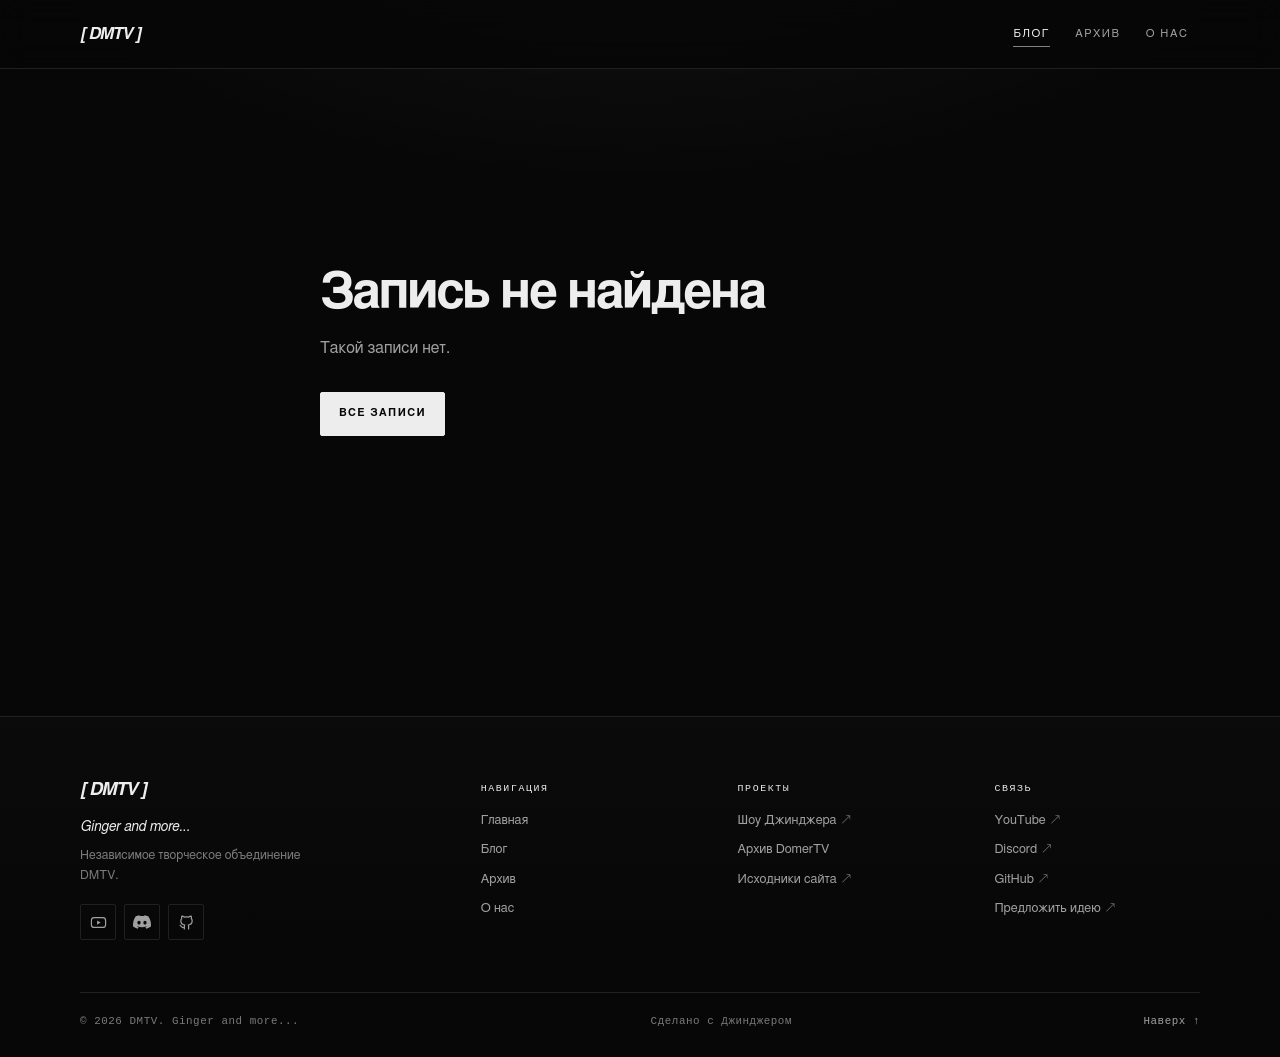
<file: post.html>
<!DOCTYPE html>
<html lang="ru">
<head>
  <meta charset="UTF-8" />
  <meta name="viewport" content="width=device-width, initial-scale=1.0" />
  <title>Запись — DMTV</title>
  <meta name="description" content="Запись блога DMTV." />
  <meta name="theme-color" content="#070707" />
  <link rel="icon" href="data/favicon.svg" type="image/svg+xml" />
  <link rel="stylesheet" href="data/style.css" />

  <meta property="og:type" content="article" />
  <meta property="og:site_name" content="DMTV" />
  <meta property="og:title" content="Запись — DMTV" />
  <meta property="og:description" content="Запись блога DMTV." />
  <meta property="og:image" content="https://domertv.github.io/data/dmtv-banner.png" />
  <meta name="twitter:card" content="summary_large_image" />
</head>
<body>
  <a class="skip-link" href="#main">К содержанию</a>

  <header class="site-header">
    <div class="container header-inner">
      <a class="brand" href="index.html" aria-label="DMTV — на главную">
        <span class="brand-mark">[ DMTV ]</span>
      </a>
      <nav class="site-nav" aria-label="Основная навигация">
        <a href="blog.html" data-nav="blog">Блог</a>
        <a href="archive.html" data-nav="archive">Архив</a>
        <a href="about.html" data-nav="about">О нас</a>
      </nav>
    </div>
  </header>

  <main id="main">
    <div class="container">
      <div class="article-wrap">
        <noscript>
          <p class="empty-state">Для чтения записей нужен JavaScript. <a href="blog.html">Вернуться в блог →</a></p>
        </noscript>
        <div class="article" data-article></div>
      </div>
    </div>
  </main>

  <footer class="site-footer">
    <div class="container">
      <div class="footer-top">
        <div class="footer-brand">
          <a class="footer-logo" href="index.html" aria-label="DMTV — на главную">
            <span class="brand-mark">[ DMTV ]</span>
          </a>
          <p class="footer-tagline">Ginger and more...</p>
          <p class="footer-note">
            Независимое творческое объединение DMTV.
          </p>
          <nav class="footer-socials" aria-label="Соцсети DMTV">
            <a class="social-link" href="https://www.youtube.com/@dmming" target="_blank" rel="noopener noreferrer" aria-label="YouTube — канал DMTV" title="YouTube">
              <svg width="17" height="17" viewBox="0 0 24 24" fill="none" stroke="currentColor" stroke-width="1.7" stroke-linecap="round" stroke-linejoin="round" aria-hidden="true"><rect x="2" y="5" width="20" height="14" rx="4"/><path d="m10 9 5 3-5 3Z" fill="currentColor" stroke="none"/></svg>
            </a>
            <a class="social-link" href="https://discord.gg/H6uBMkDJ4T" target="_blank" rel="noopener noreferrer" aria-label="Discord — сообщество DMTV" title="Discord">
              <svg width="18" height="18" viewBox="0 0 24 24" fill="currentColor" aria-hidden="true"><path d="M20.317 4.369a19.79 19.79 0 0 0-4.885-1.515.074.074 0 0 0-.079.037c-.21.375-.444.865-.608 1.25a18.27 18.27 0 0 0-5.487 0 12.64 12.64 0 0 0-.617-1.25.077.077 0 0 0-.079-.037A19.736 19.736 0 0 0 3.677 4.37a.07.07 0 0 0-.032.027C.533 9.046-.32 13.58.099 18.057a.082.082 0 0 0 .031.056 19.9 19.9 0 0 0 5.993 3.03.078.078 0 0 0 .084-.028 14.09 14.09 0 0 0 1.226-1.994.076.076 0 0 0-.041-.106 13.107 13.107 0 0 1-1.872-.892.077.077 0 0 1-.008-.128c.126-.094.252-.192.372-.291a.074.074 0 0 1 .077-.01c3.928 1.793 8.18 1.793 12.062 0a.074.074 0 0 1 .078.009c.12.099.246.198.373.292a.077.077 0 0 1-.006.127c-.598.349-1.223.646-1.873.892a.077.077 0 0 0-.041.107c.36.698.772 1.362 1.225 1.993a.076.076 0 0 0 .084.028 19.839 19.839 0 0 0 6.002-3.03.077.077 0 0 0 .032-.054c.5-5.177-.838-9.674-3.549-13.66a.061.061 0 0 0-.031-.028ZM8.02 15.331c-1.183 0-2.157-1.085-2.157-2.419 0-1.333.956-2.419 2.157-2.419 1.21 0 2.176 1.096 2.157 2.42 0 1.333-.956 2.418-2.157 2.418Zm7.975 0c-1.183 0-2.157-1.085-2.157-2.419 0-1.333.955-2.419 2.157-2.419 1.21 0 2.176 1.096 2.157 2.42 0 1.333-.946 2.418-2.157 2.418Z"/></svg>
            </a>
            <a class="social-link" href="https://github.com/DomerTV" target="_blank" rel="noopener noreferrer" aria-label="GitHub — DomerTV" title="GitHub">
              <svg width="17" height="17" viewBox="0 0 24 24" fill="none" stroke="currentColor" stroke-width="1.7" stroke-linecap="round" stroke-linejoin="round" aria-hidden="true"><path d="M9 19c-4.3 1.4-4.3-2.5-6-3m12 5v-3.5c0-1 .1-1.4-.5-2 2.8-.3 5.5-1.4 5.5-6a4.6 4.6 0 0 0-1.3-3.2 4.2 4.2 0 0 0-.1-3.2s-1.1-.3-3.5 1.3a12.3 12.3 0 0 0-6.2 0C6.5 2.8 5.4 3.1 5.4 3.1a4.2 4.2 0 0 0-.1 3.2A4.6 4.6 0 0 0 4 9.5c0 4.6 2.7 5.7 5.5 6-.6.6-.6 1.2-.5 2V21"/></svg>
            </a>
          </nav>
        </div>

        <nav class="footer-col" aria-label="Навигация в подвале">
          <h2 class="footer-heading">Навигация</h2>
          <ul class="footer-links">
            <li><a href="index.html">Главная</a></li>
            <li><a href="blog.html">Блог</a></li>
            <li><a href="archive.html">Архив</a></li>
            <li><a href="about.html">О нас</a></li>
          </ul>
        </nav>

        <nav class="footer-col" aria-label="Проекты DMTV">
          <h2 class="footer-heading">Проекты</h2>
          <ul class="footer-links">
            <li><a href="https://www.youtube.com/@dmming" target="_blank" rel="noopener noreferrer">Шоу Джинджера <span class="ext" aria-hidden="true">↗</span></a></li>
            <li><a href="archive.html">Архив DomerTV</a></li>
            <li><a href="https://github.com/DomerTV/dmtv_website" target="_blank" rel="noopener noreferrer">Исходники сайта <span class="ext" aria-hidden="true">↗</span></a></li>
          </ul>
        </nav>

        <div class="footer-col">
          <h2 class="footer-heading">Связь</h2>
          <ul class="footer-links">
            <li><a href="https://www.youtube.com/@dmming" target="_blank" rel="noopener noreferrer">YouTube <span class="ext" aria-hidden="true">↗</span></a></li>
            <li><a href="https://discord.gg/H6uBMkDJ4T" target="_blank" rel="noopener noreferrer">Discord <span class="ext" aria-hidden="true">↗</span></a></li>
            <li><a href="https://github.com/DomerTV" target="_blank" rel="noopener noreferrer">GitHub <span class="ext" aria-hidden="true">↗</span></a></li>
            <li><a href="https://github.com/DomerTV/dmtv_website/issues" target="_blank" rel="noopener noreferrer">Предложить идею <span class="ext" aria-hidden="true">↗</span></a></li>
          </ul>
        </div>
      </div>

      <div class="footer-bottom">
        <p>© <span data-year>2026</span> DMTV. Ginger and more...</p>
        <p class="footer-made">Сделано с Джинджером</p>
        <a class="footer-up" href="#main">Наверх ↑</a>
      </div>
    </div>
  </footer>

  <script src="data/site.js"></script>
  <script src="data/posts.js"></script>
  <script src="data/blog.js"></script>
</body>
</html>
</file>
<file: data/style.css>
:root {
  --bg: #070707;
  --bg-soft: #0b0b0b;
  --surface: #0e0e0e;
  --surface-2: #131313;
  --border: #202020;
  --border-strong: #303030;
  --text: #ededed;
  --text-strong: #ffffff;
  --muted: #a0a0a0;
  --faint: #7a7a7a;
  --font-sans: "FreeSans", -apple-system, BlinkMacSystemFont, "Segoe UI", Roboto,
    "Helvetica Neue", Arial, "Noto Sans", sans-serif;
  --font-mono: ui-monospace, SFMono-Regular, "SF Mono", Menlo, Consolas,
    "Liberation Mono", monospace;
  --container: 1120px;
  --page-top: clamp(56px, 8vw, 94px);
  --radius: 2px;
  --ease: cubic-bezier(0.22, 0.61, 0.36, 1);
}

*,
*::before,
*::after {
  box-sizing: border-box;
}

html {
  scroll-behavior: smooth;
  color-scheme: dark;
  scrollbar-color: #333 #070707;
  -webkit-text-size-adjust: 100%;
}

body {
  min-height: 100vh;
  margin: 0;
  background-color: var(--bg);
  background-image: radial-gradient(
    80% 46% at 50% -12%,
    rgba(255, 255, 255, 0.055),
    transparent 64%
  );
  background-repeat: no-repeat;
  color: var(--text);
  font-family: var(--font-sans);
  font-size: 16px;
  line-height: 1.6;
  text-rendering: optimizeLegibility;
  -webkit-font-smoothing: antialiased;
}

img {
  max-width: 100%;
  height: auto;
}

a {
  color: inherit;
  text-decoration: none;
}

button,
input,
textarea,
select {
  font: inherit;
}

::selection {
  background: var(--text);
  color: var(--bg);
}

:focus-visible {
  outline: 1px solid var(--text);
  outline-offset: 4px;
}

[hidden] {
  display: none !important;
}

.container {
  width: min(var(--container), calc(100% - 48px));
  margin-inline: auto;
}

.skip-link {
  position: fixed;
  top: 12px;
  left: 12px;
  z-index: 100;
  padding: 10px 14px;
  transform: translateY(-160%);
  background: var(--text);
  color: var(--bg);
  font-size: 0.72rem;
  font-weight: 600;
  letter-spacing: 0.1em;
  text-transform: uppercase;
  transition: transform 0.2s var(--ease);
}

.skip-link:focus {
  transform: translateY(0);
}

.visually-hidden {
  position: absolute !important;
  width: 1px;
  height: 1px;
  padding: 0;
  margin: -1px;
  overflow: hidden;
  clip: rect(0, 0, 0, 0);
  white-space: nowrap;
  border: 0;
}

/* Header ------------------------------------------------------------------ */

.site-header {
  position: sticky;
  top: 0;
  z-index: 50;
  border-bottom: 1px solid var(--border);
  background: rgba(7, 7, 7, 0.84);
  -webkit-backdrop-filter: blur(16px);
  backdrop-filter: blur(16px);
}

.header-inner {
  display: flex;
  align-items: center;
  justify-content: space-between;
  min-height: 68px;
  gap: 20px;
}

.brand {
  display: inline-flex;
  align-items: center;
  flex: 0 0 auto;
  color: var(--text);
}

.brand-mark {
  font-style: italic;
  font-weight: 700;
  font-size: 1.05rem;
  letter-spacing: -0.06em;
  line-height: 1;
  white-space: nowrap;
}

.brand:hover .brand-mark {
  color: var(--text-strong);
}

.site-nav {
  display: flex;
  align-items: center;
  gap: 2px;
}

.site-nav a {
  position: relative;
  padding: 0.55rem 0.72rem;
  border-radius: 999px;
  color: var(--muted);
  font-size: 0.7rem;
  font-weight: 500;
  letter-spacing: 0.14em;
  text-transform: uppercase;
  transition: color 0.2s var(--ease), background-color 0.2s var(--ease);
}

.site-nav a:hover {
  color: var(--text);
  background: rgba(255, 255, 255, 0.05);
}

.site-nav a[aria-current="page"] {
  color: var(--text);
}

.site-nav a[aria-current="page"]::after {
  content: "";
  position: absolute;
  right: 0.72rem;
  bottom: 0.3rem;
  left: 0.72rem;
  height: 1px;
  background: currentColor;
  opacity: 0.55;
}

/* Shared type ------------------------------------------------------------- */

.eyebrow {
  display: flex;
  align-items: center;
  gap: 9px;
  margin: 0;
  color: var(--faint);
  font-size: 0.66rem;
  font-weight: 500;
  letter-spacing: 0.18em;
  line-height: 1.4;
  text-transform: uppercase;
}

.eyebrow::before {
  content: "";
  flex: 0 0 auto;
  width: 5px;
  height: 5px;
  border-radius: 50%;
  background: currentColor;
}

.section-title {
  margin: 0;
  font-size: clamp(1.7rem, 3.4vw, 2.55rem);
  font-weight: 600;
  letter-spacing: -0.055em;
  line-height: 1.05;
}

.section-link {
  flex: 0 0 auto;
  color: var(--muted);
  font-size: 0.68rem;
  font-weight: 500;
  letter-spacing: 0.14em;
  text-transform: uppercase;
  transition: color 0.2s var(--ease);
}

.section-link:hover {
  color: var(--text);
}

/* Hero -------------------------------------------------------------------- */

.hero {
  display: grid;
  grid-template-columns: minmax(0, 1.2fr) minmax(250px, 0.8fr);
  align-items: start;
  gap: clamp(36px, 6vw, 80px);
  padding: var(--page-top) 0 clamp(48px, 7vw, 86px);
}

.hero-copy {
  min-width: 0;
}

.hero h1 {
  margin: 0;
  font-size: clamp(3.5rem, 10vw, 7.6rem);
  font-style: italic;
  font-weight: 700;
  letter-spacing: -0.085em;
  line-height: 0.82;
}

.hero h1 .bracket {
  color: var(--faint);
  font-weight: 400;
}

.hero-tagline {
  margin: 16px 0 0;
  color: var(--muted);
  font-size: clamp(1.3rem, 2.8vw, 2rem);
  font-style: italic;
  font-weight: 600;
  letter-spacing: -0.045em;
  line-height: 1.1;
}

.hero-lede {
  max-width: 48ch;
  margin: 26px 0 0;
  color: var(--muted);
  font-size: 1.01rem;
  line-height: 1.7;
}

.actions {
  display: flex;
  flex-wrap: wrap;
  gap: 10px;
  margin-top: 30px;
}

.hero-visual {
  position: relative;
  width: 100%;
  max-width: 430px;
  justify-self: end;
}

.logo-card {
  margin: 0;
  padding: 12px;
  border: 1px solid var(--border);
  border-radius: var(--radius);
  background: #000;
  box-shadow: 0 30px 90px rgba(0, 0, 0, 0.5);
}

.logo-card img {
  display: block;
  width: 100%;
}

/* Sections ---------------------------------------------------------------- */

.section {
  padding: clamp(56px, 8vw, 94px) 0;
  border-top: 1px solid var(--border);
}

.section:first-of-type {
  border-top: 0;
}

.section-head {
  display: flex;
  align-items: flex-end;
  justify-content: space-between;
  gap: 24px;
  margin-bottom: 34px;
}

/* Latest post (landing) --------------------------------------------------- */

.latest-posts noscript {
  display: block;
}

.feature-post {
  display: grid;
  grid-template-columns: minmax(0, 1fr) auto;
  align-items: end;
  gap: 24px;
  padding: clamp(22px, 3vw, 34px);
  border: 1px solid var(--border);
  background: linear-gradient(180deg, rgba(255, 255, 255, 0.035), transparent 72%);
  transition: border-color 0.25s var(--ease), background-color 0.25s var(--ease);
}

.feature-post:hover {
  border-color: var(--border-strong);
  background-color: rgba(255, 255, 255, 0.025);
}

.feature-post .post-meta {
  grid-column: 1 / -1;
}

.post-meta {
  display: flex;
  flex-wrap: wrap;
  align-items: center;
  gap: 7px 14px;
  margin: 0;
  color: var(--faint);
  font-size: 0.62rem;
  letter-spacing: 0.13em;
  text-transform: uppercase;
}

.post-meta .tag {
  color: var(--muted);
}

.feature-body {
  min-width: 0;
}

.feature-body h3 {
  margin: 0;
  font-size: clamp(1.55rem, 3.2vw, 2.35rem);
  font-weight: 600;
  letter-spacing: -0.045em;
  line-height: 1.15;
}

.feature-body p {
  max-width: 62ch;
  margin: 12px 0 0;
  color: var(--muted);
  font-size: 0.95rem;
  line-height: 1.65;
}

.post-link {
  display: inline-flex;
  align-items: center;
  gap: 8px;
  margin-top: 0;
  padding-bottom: 4px;
  color: var(--text);
  font-size: 0.66rem;
  font-weight: 500;
  letter-spacing: 0.14em;
  text-transform: uppercase;
  white-space: nowrap;
}

.post-link span {
  transition: transform 0.2s var(--ease);
}

.feature-post:hover .post-link span {
  transform: translateX(3px);
}

.empty-state {
  margin: 0;
  padding: 28px 0;
  border-top: 1px solid var(--border);
  color: var(--muted);
  font-size: 0.95rem;
}

/* Buttons ----------------------------------------------------------------- */

.btn {
  display: inline-flex;
  align-items: center;
  justify-content: center;
  gap: 10px;
  min-height: 44px;
  padding: 0 18px;
  border: 1px solid var(--border-strong);
  border-radius: var(--radius);
  background: transparent;
  color: var(--text);
  font-family: inherit;
  font-size: 0.68rem;
  font-weight: 600;
  letter-spacing: 0.13em;
  line-height: 1;
  text-transform: uppercase;
  cursor: pointer;
  transition: background-color 0.2s var(--ease), border-color 0.2s var(--ease),
    color 0.2s var(--ease);
}

.btn:hover {
  border-color: #4a4a4a;
  background: rgba(255, 255, 255, 0.05);
}

.btn--primary {
  border-color: var(--text);
  background: var(--text);
  color: var(--bg);
}

.btn--primary:hover {
  border-color: var(--text-strong);
  background: var(--text-strong);
  color: #000;
}

.btn .btn-arrow {
  font-size: 0.9rem;
  line-height: 1;
  transition: transform 0.2s var(--ease);
}

.btn:hover .btn-arrow {
  transform: translateX(2px);
}

/* Page head --------------------------------------------------------------- */

.page-head {
  padding: var(--page-top) 0 clamp(32px, 5vw, 54px);
  border-bottom: 1px solid var(--border);
}

.page-head h1 {
  margin: 0;
  font-size: clamp(2.6rem, 7vw, 5.2rem);
  font-style: italic;
  font-weight: 700;
  letter-spacing: -0.07em;
  line-height: 0.92;
}

.page-head .page-lede {
  max-width: 64ch;
  margin: 20px 0 0;
  color: var(--muted);
  font-size: 1rem;
  line-height: 1.75;
}

.page-body {
  padding: clamp(40px, 6vw, 68px) 0 clamp(56px, 8vw, 96px);
}

/* Blog index -------------------------------------------------------------- */

.filters {
  display: flex;
  flex-wrap: wrap;
  gap: 8px;
  padding: 0 0 28px;
  border-bottom: 1px solid var(--border);
}

.filter {
  min-height: 38px;
  padding: 0.48rem 0.76rem;
  border: 1px solid var(--border);
  border-radius: 999px;
  background: transparent;
  color: var(--muted);
  font-size: 0.64rem;
  font-weight: 500;
  letter-spacing: 0.12em;
  text-transform: uppercase;
  cursor: pointer;
  transition: color 0.2s var(--ease), border-color 0.2s var(--ease),
    background-color 0.2s var(--ease);
}

.filter:hover {
  border-color: var(--border-strong);
  color: var(--text);
}

.filter[aria-pressed="true"] {
  border-color: var(--text);
  background: var(--text);
  color: var(--bg);
}

.post-list {
  display: flex;
  flex-direction: column;
}

.post-row {
  display: grid;
  grid-template-columns: 160px minmax(0, 1fr) 72px;
  align-items: start;
  gap: 28px;
  padding: 28px 0;
  border-bottom: 1px solid var(--border);
}

.post-row-meta {
  display: flex;
  flex-direction: column;
  gap: 6px;
  padding-top: 5px;
  color: var(--faint);
  font-size: 0.62rem;
  letter-spacing: 0.13em;
  text-transform: uppercase;
}

.post-row-main {
  min-width: 0;
}

.post-row-main h2 {
  margin: 0;
  font-size: clamp(1.2rem, 2.4vw, 1.55rem);
  font-weight: 600;
  letter-spacing: -0.035em;
  line-height: 1.2;
}

.post-row-main h2 a {
  text-decoration: underline;
  text-decoration-color: transparent;
  text-underline-offset: 4px;
  transition: text-decoration-color 0.2s var(--ease);
}

.post-row-main h2 a:hover {
  text-decoration-color: var(--border-strong);
}

.post-row-main p {
  max-width: 62ch;
  margin: 8px 0 0;
  color: var(--muted);
  font-size: 0.9rem;
  line-height: 1.6;
}

.post-row-side {
  display: flex;
  flex-direction: column;
  align-items: flex-end;
  gap: 10px;
  padding-top: 4px;
  color: var(--faint);
  font-size: 0.6rem;
  letter-spacing: 0.1em;
  text-transform: uppercase;
  white-space: nowrap;
}

.arrow-link {
  color: var(--muted);
  font-size: 1.05rem;
  line-height: 1;
  transition: color 0.2s var(--ease), transform 0.2s var(--ease);
}

.arrow-link:hover {
  color: var(--text);
  transform: translateX(3px);
}

/* Article ----------------------------------------------------------------- */

.article-wrap {
  padding: var(--page-top) 0 clamp(56px, 8vw, 96px);
}

.article {
  max-width: 780px;
  margin: 0 auto;
}

.back-link {
  display: inline-flex;
  align-items: center;
  gap: 8px;
  color: var(--faint);
  font-size: 0.66rem;
  font-weight: 500;
  letter-spacing: 0.13em;
  text-transform: uppercase;
  transition: color 0.2s var(--ease);
}

.back-link:hover {
  color: var(--text);
}

.article-header {
  margin-top: 28px;
  padding-bottom: 30px;
  border-bottom: 1px solid var(--border);
}

.article-header h1 {
  margin: 16px 0 0;
  font-size: clamp(2rem, 5vw, 3.4rem);
  font-weight: 600;
  letter-spacing: -0.055em;
  line-height: 1.08;
}

.article-excerpt {
  max-width: 62ch;
  margin: 16px 0 0;
  color: var(--muted);
  font-size: 1.02rem;
  line-height: 1.7;
}

.article-header .post-meta {
  margin-top: 20px;
}

.prose {
  padding-top: 32px;
  color: #c9c9c9;
  font-size: 1.02rem;
  line-height: 1.8;
}

.prose > * {
  margin-top: 0;
  margin-bottom: 0;
}

.prose > * + * {
  margin-top: 1.1em;
}

.prose h2,
.prose h3 {
  color: var(--text);
  font-weight: 600;
  letter-spacing: -0.035em;
  line-height: 1.3;
}

.prose h2 {
  margin-top: 1.9em;
  font-size: 1.38rem;
}

.prose h3 {
  margin-top: 1.6em;
  font-size: 1.12rem;
}

.prose strong {
  color: var(--text);
  font-weight: 600;
}

.prose a {
  color: var(--text);
  text-decoration: underline;
  text-decoration-color: var(--border-strong);
  text-underline-offset: 3px;
  transition: text-decoration-color 0.2s var(--ease);
}

.prose a:hover {
  text-decoration-color: var(--text);
}

.prose ul,
.prose ol {
  padding-left: 1.25em;
}

.prose li + li {
  margin-top: 0.35em;
}

.prose blockquote {
  margin-left: 0;
  padding-left: 18px;
  border-left: 2px solid var(--border-strong);
  color: var(--muted);
}

.prose code {
  padding: 0.1em 0.35em;
  border: 1px solid var(--border);
  border-radius: 2px;
  background: var(--surface-2);
  font-family: var(--font-mono);
  font-size: 0.86em;
}

.prose pre {
  overflow: auto;
  padding: 16px;
  border: 1px solid var(--border);
  background: var(--surface);
}

.article-nav {
  display: grid;
  grid-template-columns: repeat(2, minmax(0, 1fr));
  gap: 14px;
  margin-top: 32px;
}

.article-nav a {
  display: flex;
  flex-direction: column;
  gap: 7px;
  padding: 16px;
  border: 1px solid var(--border);
  transition: border-color 0.2s var(--ease), background-color 0.2s var(--ease);
}

.article-nav a:hover {
  border-color: var(--border-strong);
  background: rgba(255, 255, 255, 0.025);
}

.article-nav a:only-child {
  grid-column: 1 / -1;
}

.nav-label {
  color: var(--faint);
  font-size: 0.62rem;
  letter-spacing: 0.13em;
  text-transform: uppercase;
}

.nav-title {
  color: var(--text);
  font-size: 0.92rem;
  line-height: 1.4;
}

.not-found {
  max-width: 640px;
  margin: 0 auto;
  padding: clamp(48px, 8vw, 88px) 0;
}

.not-found h1 {
  margin: 14px 0 0;
  font-size: clamp(2rem, 5vw, 3.2rem);
  font-weight: 600;
  letter-spacing: -0.055em;
  line-height: 1.08;
}

.not-found p {
  max-width: 48ch;
  margin: 16px 0 0;
  color: var(--muted);
}

/* Archive ----------------------------------------------------------------- */

.archive-list {
  max-width: 840px;
}

.archive-post {
  padding: 32px 0;
  border-bottom: 1px solid var(--border);
}

.archive-post:first-child {
  border-top: 1px solid var(--border);
}

.archive-post h2 {
  margin: 0;
  font-size: clamp(1.25rem, 2.6vw, 1.55rem);
  font-weight: 600;
  letter-spacing: -0.035em;
  line-height: 1.25;
}

.archive-post .post-meta {
  margin-bottom: 12px;
}

.archive-post p {
  margin: 10px 0 0;
  color: var(--muted);
  font-size: 0.94rem;
  line-height: 1.72;
}

.archive-post p a,
.archive-note a {
  color: var(--text);
  text-decoration: underline;
  text-decoration-color: var(--border-strong);
  text-underline-offset: 3px;
}

.archive-note {
  margin: 28px 0 0;
  padding: 18px 20px;
  border: 1px solid var(--border);
  background: var(--surface);
  color: var(--faint);
  font-size: 0.86rem;
  line-height: 1.65;
}

/* About ------------------------------------------------------------------- */

.about-banner {
  margin: 0 0 clamp(40px, 6vw, 64px);
  overflow: hidden;
  border: 1px solid var(--border);
  background: #000;
  aspect-ratio: 16 / 6;
}

.about-banner img {
  display: block;
  width: 100%;
  height: 100%;
  object-fit: cover;
}

/* 404 --------------------------------------------------------------------- */

.error-page {
  display: grid;
  place-items: center;
  min-height: calc(100vh - 68px - 220px);
  padding: clamp(56px, 9vw, 108px) 0;
  text-align: center;
}

.error-code {
  margin: 0 0 8px;
  color: var(--surface-2);
  font-size: clamp(7rem, 23vw, 16rem);
  font-style: italic;
  font-weight: 700;
  letter-spacing: -0.1em;
  line-height: 0.72;
  -webkit-text-stroke: 1px var(--border-strong);
  -webkit-user-select: none;
  user-select: none;
}

.error-page h1 {
  margin: 24px 0 0;
  font-size: clamp(1.6rem, 4vw, 2.4rem);
  font-style: italic;
  font-weight: 700;
  letter-spacing: -0.05em;
}

.error-page p {
  max-width: 48ch;
  margin: 14px auto 0;
  color: var(--muted);
}

.error-actions {
  display: flex;
  flex-wrap: wrap;
  justify-content: center;
  gap: 10px;
  margin-top: 26px;
}

/* Footer ------------------------------------------------------------------ */

.site-footer {
  margin-top: clamp(48px, 8vw, 96px);
  padding: clamp(44px, 6vw, 64px) 0 26px;
  border-top: 1px solid var(--border);
  background: linear-gradient(
    180deg,
    rgba(255, 255, 255, 0.014),
    transparent 72%
  );
  color: var(--faint);
  font-size: 0.8rem;
}

.footer-top {
  display: grid;
  grid-template-columns: minmax(0, 1.7fr) repeat(3, minmax(0, 1fr));
  align-items: start;
  gap: clamp(28px, 4vw, 56px);
}

.footer-logo {
  display: inline-flex;
  color: var(--text);
}

.footer-logo .brand-mark {
  font-size: 1.15rem;
}

.footer-logo:hover .brand-mark {
  color: var(--text-strong);
}

.footer-tagline {
  margin: 14px 0 0;
  color: var(--text);
  font-size: 0.86rem;
  font-style: italic;
  letter-spacing: -0.01em;
}

.footer-note {
  max-width: 34ch;
  margin: 8px 0 0;
  color: var(--faint);
  font-size: 0.78rem;
  line-height: 1.6;
}

.footer-socials {
  display: flex;
  gap: 8px;
  margin-top: 18px;
}

.social-link {
  display: inline-flex;
  align-items: center;
  justify-content: center;
  width: 36px;
  height: 36px;
  border: 1px solid var(--border);
  border-radius: var(--radius);
  color: var(--muted);
  transition: color 0.2s var(--ease), background-color 0.2s var(--ease),
    border-color 0.2s var(--ease);
}

.social-link:hover {
  border-color: var(--text);
  background: var(--text);
  color: var(--bg);
}

.footer-heading {
  margin: 0 0 14px;
  color: var(--text);
  font-family: var(--font-mono);
  font-size: 0.62rem;
  font-weight: 500;
  letter-spacing: 0.16em;
  text-transform: uppercase;
}

.footer-links {
  display: grid;
  gap: 9px;
  margin: 0;
  padding: 0;
  list-style: none;
}

.footer-links a {
  display: inline-flex;
  align-items: baseline;
  gap: 5px;
  color: var(--muted);
  font-size: 0.8rem;
  transition: color 0.2s var(--ease);
}

.footer-links a:hover {
  color: var(--text);
}

.footer-links .ext {
  color: var(--faint);
  font-size: 0.68rem;
  transition: color 0.2s var(--ease), transform 0.2s var(--ease);
}

.footer-links a:hover .ext {
  color: var(--text);
  transform: translate(1px, -1px);
}

.footer-bottom {
  display: flex;
  align-items: center;
  justify-content: space-between;
  gap: 18px;
  margin-top: clamp(34px, 5vw, 52px);
  padding-top: 20px;
  border-top: 1px solid var(--border);
  color: var(--faint);
  font-family: var(--font-mono);
  font-size: 0.68rem;
  letter-spacing: 0.05em;
}

.footer-bottom p {
  margin: 0;
}

.footer-up {
  color: var(--muted);
  transition: color 0.2s var(--ease);
}

.footer-up:hover {
  color: var(--text);
}

/* Motion ------------------------------------------------------------------ */

@media (prefers-reduced-motion: reduce) {
  html {
    scroll-behavior: auto;
  }

  *,
  *::before,
  *::after {
    animation-duration: 0.001ms !important;
    animation-iteration-count: 1 !important;
    transition-duration: 0.001ms !important;
  }
}

/* Responsive -------------------------------------------------------------- */

@media (max-width: 900px) {
  .hero {
    grid-template-columns: minmax(0, 1fr);
    gap: 44px;
  }

  .hero-visual {
    justify-self: start;
    max-width: 380px;
  }

  .feature-post {
    grid-template-columns: minmax(0, 1fr);
    gap: 18px;
  }

  .feature-post .post-link {
    margin-top: 2px;
  }

  .footer-top {
    grid-template-columns: repeat(2, minmax(0, 1fr));
  }

  .footer-brand {
    grid-column: 1 / -1;
  }

  .footer-note {
    max-width: 46ch;
  }
}

@media (max-width: 640px) {
  .footer-top {
    grid-template-columns: repeat(2, minmax(0, 1fr));
    gap: 28px 20px;
  }

  .footer-bottom {
    flex-wrap: wrap;
    justify-content: flex-start;
    gap: 10px 18px;
  }

  .footer-up {
    margin-left: auto;
  }
  .container {
    width: calc(100% - 32px);
  }

  .header-inner {
    min-height: 60px;
    gap: 8px;
  }

  .brand-mark {
    font-size: 0.95rem;
  }

  .site-nav {
    gap: 0;
  }

  .site-nav a {
    padding: 0.5rem 0.42rem;
    font-size: 0.62rem;
    letter-spacing: 0.08em;
  }

  .site-nav a[aria-current="page"]::after {
    right: 0.42rem;
    left: 0.42rem;
  }

  .hero h1 {
    font-size: clamp(3rem, 18vw, 5rem);
  }

  .hero-visual {
    max-width: 320px;
  }

  .section-head {
    align-items: flex-start;
    flex-direction: column;
    gap: 14px;
  }

  .post-row {
    grid-template-columns: minmax(0, 1fr);
    gap: 10px;
    padding: 22px 0;
  }

  .post-row-meta {
    flex-direction: row;
    flex-wrap: wrap;
    gap: 6px 14px;
    padding-top: 0;
  }

  .post-row-side {
    flex-direction: row;
    align-items: center;
    justify-content: space-between;
    padding-top: 2px;
  }

  .article-nav {
    grid-template-columns: minmax(0, 1fr);
  }

  .about-banner {
    aspect-ratio: 16 / 9;
  }

  .error-page {
    min-height: calc(100vh - 60px - 240px);
  }
}

@media (max-width: 380px) {
  .brand-mark {
    font-size: 0.82rem;
  }

  .footer-top {
    grid-template-columns: minmax(0, 1fr);
  }

  .site-nav a {
    padding: 0.45rem 0.32rem;
    font-size: 0.58rem;
    letter-spacing: 0.05em;
  }

  .site-nav a[aria-current="page"]::after {
    right: 0.32rem;
    left: 0.32rem;
  }
}
</file>
